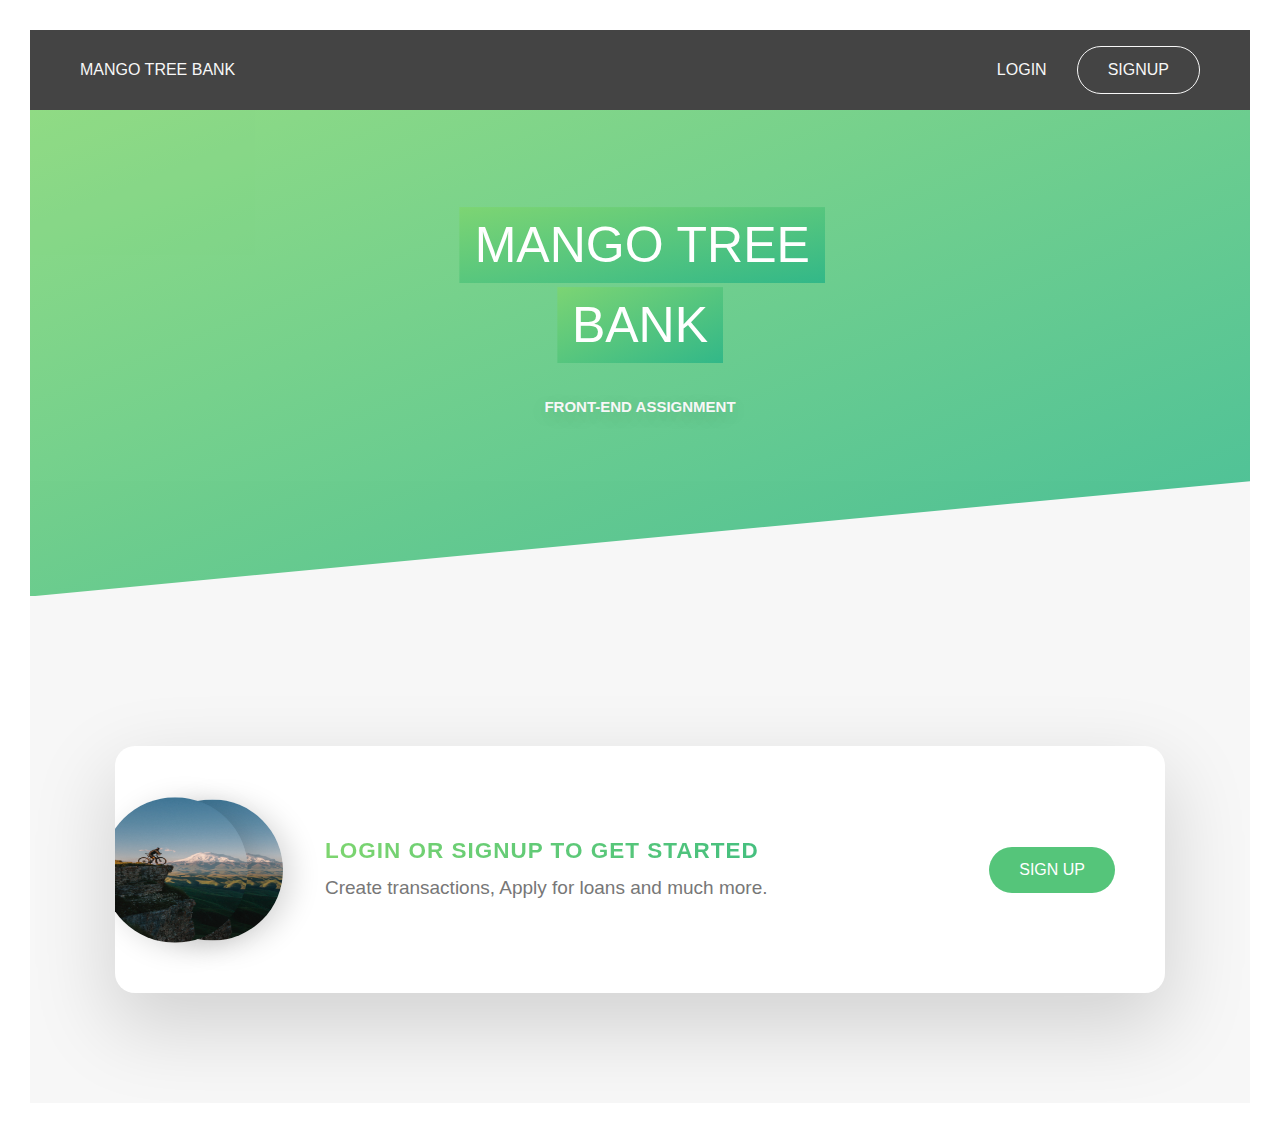
<file: index.html>
<!DOCTYPE html>
<html>
  <head>
    <meta charset="utf-8" />
    <meta http-equiv="X-UA-Compatible" content="IE=edge" />
    <title>Peach Tree Bank</title>
    <meta name="viewport" content="width=device-width, initial-scale=1" />
    <link
      rel="stylesheet"
      type="text/css"
      media="screen"
      href="/css/style.css"
    />
  </head>
  <body>
    <!-- Header -->
    <header class="header" id="header"></header>

    <!-- Landing page -->
    <section class="section-header">
      <div class="header__hero">
        <div class="header__hero-overlay">&nbsp;</div>
      </div>
      <div class="heading-box">
        <h1 class="heading-primary"><span>Mango Tree Bank</span></h1>
        <div class="heading-box__group">
          <div class="heading-box__detail">
            <span class="heading-box__text">Front-end assignment</span>
          </div>
        </div>
      </div>
    </section>
    <section class="section-cta">
      <div class="cta">
        <img
          class="cta__img cta__img--1"
          src="/img/dummy.jpg"
          alt="Dummy image"
        /><img class="cta__img cta__img--2" src="/img/dummy.jpg" alt="" />
        <div class="cta__content">
          <h2 class="heading-secondary">Login or Signup to get started</h2>
          <p class="cta__text">
            Create transactions, Apply for loans and much more.
          </p>
          <button
            onclick="location.href='/views/signup.html'"
            class="btn btn--green span-all-rows"
          >
            Sign up
          </button>
        </div>
      </div>
    </section>
    <script src="/js/script.js"></script>
    <script src="/js/header.js"></script>
  </body>
</html>
</file>
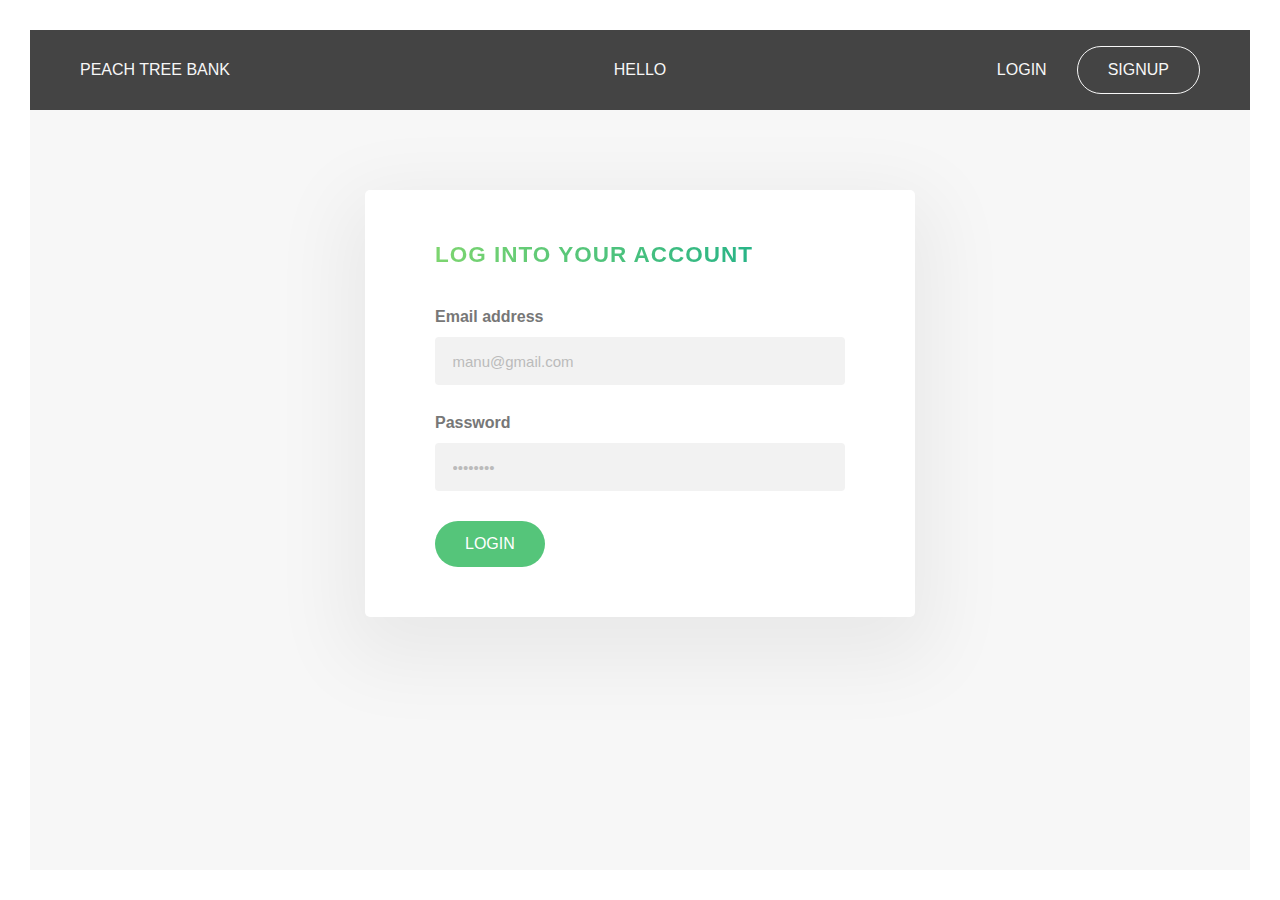
<file: login.html>
<!DOCTYPE html>
<html>
  <head>
    <meta charset="utf-8" />
    <meta http-equiv="X-UA-Compatible" content="IE=edge" />
    <title>Peach Tree Bank</title>
    <meta name="viewport" content="width=device-width, initial-scale=1" />
    <link rel="stylesheet" type="text/css" media="screen" href="style.css" />
  </head>
  <body>
    <!-- Header -->
    <header class="header" id="header">
      <!-- <nav class="nav nav--tours">
        <a class="nav__el" href="/">Peach Tree Bank</a>
      </nav>
      <div class="header__logo">
        <img src="/img/logo-white.png" alt="Peach Tree Logo" />
      </div>
      <nav class="nav nav--user">
        <a class="nav__el" href="/login.html">Login</a
        ><a class="nav__el nav__el--cta" href="/signup.html">Signup</a>
      </nav> -->
    </header>
    <!-- Login Form -->
    <main class="main">
      <div class="login-form">
        <h2 class="heading-secondary ma-bt-lg">Log into your account</h2>
        <form class="form form-login" id="form-login">
          <div class="form__group">
            <label class="form__label" for="email">Email address</label
            ><input
              class="form__input"
              id="email"
              type="email"
              placeholder="manu@gmail.com"
              required="required"
            />
          </div>
          <div class="form__group ma-bt-md">
            <label class="form__label" for="password">Password</label
            ><input
              class="form__input"
              id="password"
              type="password"
              placeholder="••••••••"
              required="required"
              minlength="8"
            />
          </div>
          <div class="form__group">
            <button class="btn btn--green" onClick="login()">Login</button>
          </div>
        </form>
      </div>
    </main>
    <script src="script.js"></script>
    <script src="header.js"></script>
    <script src="login.js"></script>
  </body>
</html>
</file>
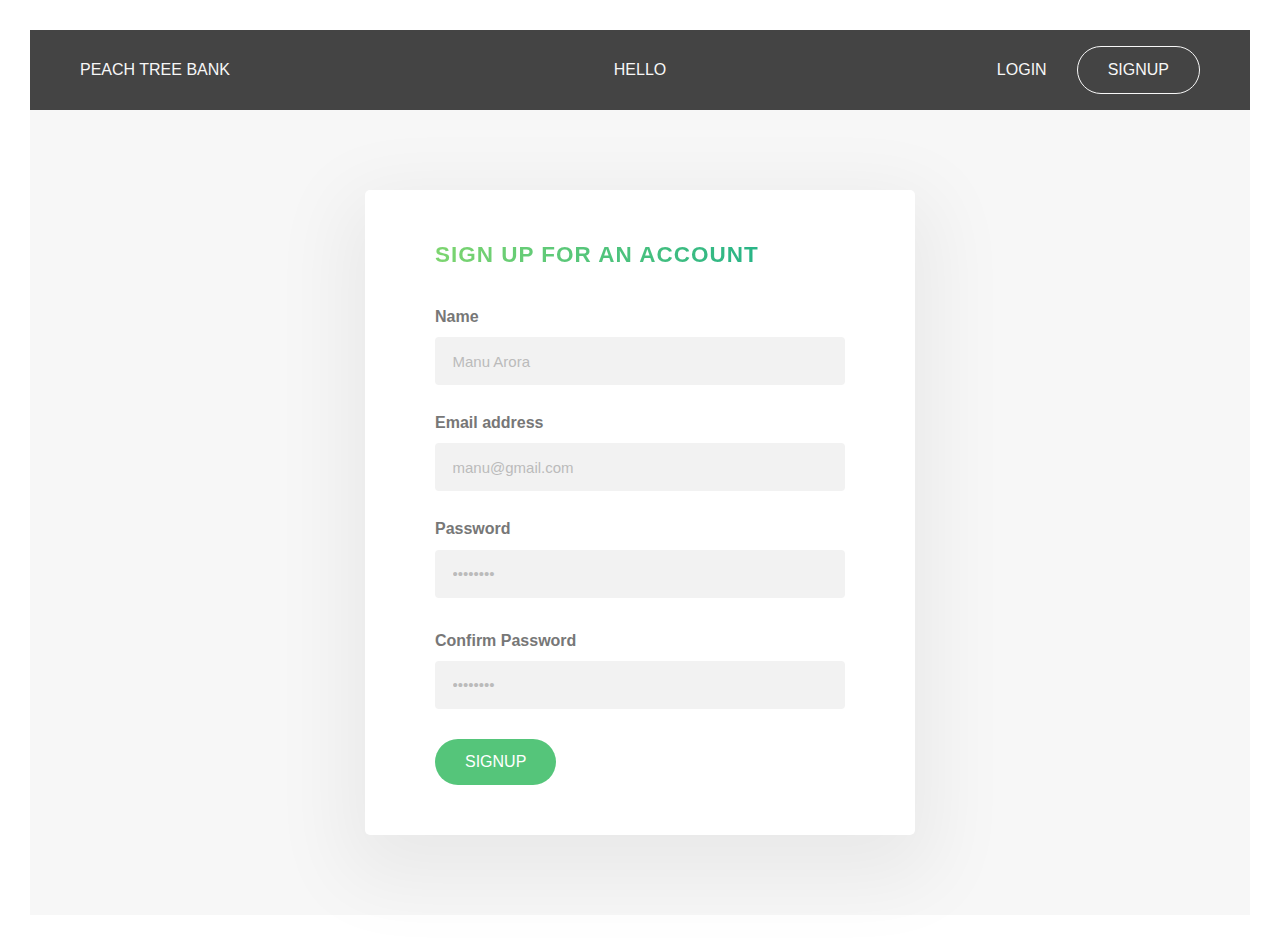
<file: signup.html>
<!DOCTYPE html>
<html>
  <head>
    <meta charset="utf-8" />
    <meta http-equiv="X-UA-Compatible" content="IE=edge" />
    <title>Peach Tree Bank</title>
    <meta name="viewport" content="width=device-width, initial-scale=1" />
    <link rel="stylesheet" type="text/css" media="screen" href="style.css" />
  </head>
  <body>
    <!-- Header -->
    <header class="header" id="header">
      <!-- <nav class="nav nav--tours">
        <a class="nav__el" href="/">Peach Tree Bank</a>
      </nav>
      <div class="header__logo">
        <img src="/img/logo-white.png" alt="Peach Tree Logo" />
      </div>
      <nav class="nav nav--user">
        <a class="nav__el" href="/login.html">Login</a
        ><a class="nav__el nav__el--cta" href="/signup.html">Signup</a>
      </nav> -->
    </header>
    <!-- signup Form -->
    <main class="main">
      <div class="login-form">
        <h2 class="heading-secondary ma-bt-lg">Sign up for an account</h2>
        <form class="form form-signup" id="form-signup">
          <div class="form__group">
            <label class="form__label" for="name">Name</label
            ><input
              class="form__input"
              id="name"
              type="text"
              placeholder="Manu Arora"
              required="required"
            />
          </div>
          <div class="form__group">
            <label class="form__label" for="email">Email address</label
            ><input
              class="form__input"
              id="email"
              type="email"
              placeholder="manu@gmail.com"
              required="required"
            />
          </div>
          <div class="form__group ma-bt-md">
            <label class="form__label" for="password">Password</label
            ><input
              class="form__input"
              id="password"
              type="password"
              placeholder="••••••••"
              required="required"
              minlength="8"
            />
          </div>
          <div class="form__group ma-bt-md">
            <label class="form__label" for="passwordConfirm"
              >Confirm Password</label
            ><input
              class="form__input"
              id="passwordConfirm"
              type="password"
              placeholder="••••••••"
              required="required"
              minlength="8"
            />
          </div>
          <div class="form__group">
            <button class="btn btn--green">Signup</button>
          </div>
        </form>
      </div>
    </main>
    <script src="signup.js"></script>
    <script src="header.js"></script>
  </body>
</html>
</file>
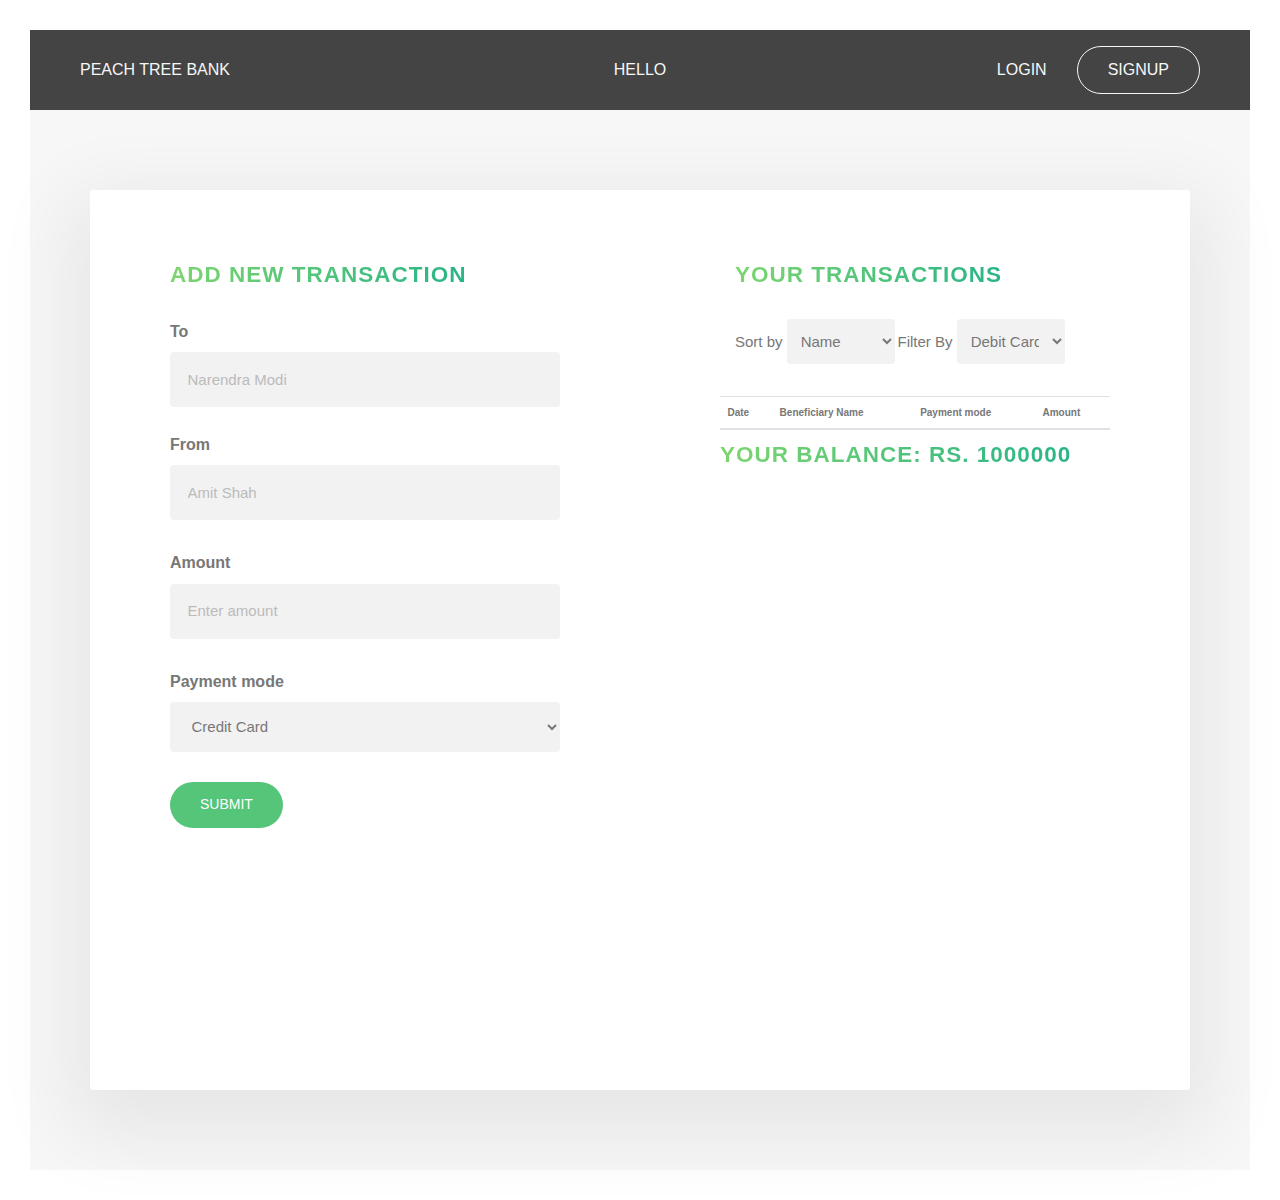
<file: transactions.html>
<!DOCTYPE html>
<html>
  <head>
    <meta charset="utf-8" />
    <meta http-equiv="X-UA-Compatible" content="IE=edge" />
    <title>Page Title</title>
    <meta name="viewport" content="width=device-width, initial-scale=1" />
    <link
      rel="stylesheet"
      href="https://maxcdn.bootstrapcdn.com/bootstrap/4.0.0/css/bootstrap.min.css"
      integrity="sha384-Gn5384xqQ1aoWXA+058RXPxPg6fy4IWvTNh0E263XmFcJlSAwiGgFAW/dAiS6JXm"
      crossorigin="anonymous"
    />

    <link rel="stylesheet" type="text/css" media="screen" href="style.css" />
  </head>
  <body>
    <!-- Header -->
    <header class="header" id="header">
      <!-- <nav class="nav nav--tours">
        <a class="nav__el" href="/">Peach Tree Bank</a>
      </nav>
      <div class="header__logo">
        <img src="/img/logo-white.png" alt="Peach Tree Logo" />
      </div>
      <nav class="nav nav--user">
        <a class="nav__el" href="/login.html">Login</a
        ><a class="nav__el nav__el--cta" href="/signup.html">Signup</a>
      </nav> -->
    </header>
    <main class="main">
      <div class="user-view">
        <div class="user-view__content">
          <div class="user-view__form-container">
            <h2 class="heading-secondary ma-bt-md">Add new transaction</h2>
            <form class="form form-user-data" id="form">
              <div class="form__group">
                <label class="form__label" for="name">To</label>
                <input
                  class="form__input"
                  id="to"
                  type="text"
                  placeholder="Narendra Modi"
                  required="required"
                />
              </div>
              <div class="form__group ma-bt-md">
                <label class="form__label" for="email">From</label>
                <input
                  class="form__input"
                  id="from"
                  type="text"
                  placeholder="Amit Shah"
                  required="required"
                />
              </div>

              <div class="form-group ma-bt-md">
                <label class="form__label" for="amount">Amount</label>
                <input
                  class="form__input"
                  type="number"
                  id="amount"
                  placeholder="Enter amount"
                />
              </div>

              <div class="form-group ma-bt-md">
                <label class="form__label" for="mode">Payment mode</label>
                <select
                  class="form__input"
                  type="select"
                  id="mode"
                  placeholder="Enter mode"
                >
                  <option value="Credit Card">Credit Card</option>
                  <option value="Debit Card">Debit Card</option>
                </select>
              </div>
              <!-- <div class="form__group form__photo-upload">
                <img
                  class="form__user-photo"
                  src="img/user.jpg"
                  alt="User photo"
                /><a class="btn-text" href="">Choose new photo</a>
              </div> -->
              <div class="form__group left">
                <button class="btn btn--small btn--green">Submit</button>
              </div>
            </form>
          </div>
        </div>
        <div class="user-view__content">
          <div class="user-view__form-container">
            
            <div class="container">
              <h2 class="heading-secondary ma-bt-md">Your Transactions</h2>
            <br />
            <!-- <button class="btn btn--small btn--green" id="sort">
              Sort by
            </button> -->
            <h4 class="display__inline">Sort by </h4>
            
            <select class="form__select" type="select" id="sortChoice"
              >Filter By
              <option value="name">Name</option>
              <option value="date">Date</option>
              <option value="amount"">Amount</option>
            </select>

            <!-- <button class="btn btn-small btn-green" id="filterBtn">FILTER BY!</button> -->
            <h4 class="display__inline">Filter By </h4>
            <select type="select" class="form__select"  id="filterChoice"
              >
              <option value="Debit Card">Debit Card</option>
              <option value="Credit Card">Credit Card</option>
            </select>
            </div>
            
            <br /><br />
            <table class="table" id="table">
              <thead>
                <tr>
                  <th scope="col">Date</th>
                  <th scope="col">Beneficiary Name</th>
                  <th scope="col">Payment mode</th>
                  <th scope="col">Amount</th>
                </tr>
              </thead>
              <tbody id="tbody"></tbody>
            </table>

            <h4 class="heading-secondary ma-bt-md">
              Your Balance: <span id="balance">Rs 0.00</span>
            </h4>
          </div>
        </div>
      </div>
    </main>
    <script
      src="https://code.jquery.com/jquery-3.2.1.slim.min.js"
      integrity="sha384-KJ3o2DKtIkvYIK3UENzmM7KCkRr/rE9/Qpg6aAZGJwFDMVNA/GpGFF93hXpG5KkN"
      crossorigin="anonymous"
    ></script>
    <script
      src="https://cdnjs.cloudflare.com/ajax/libs/popper.js/1.12.9/umd/popper.min.js"
      integrity="sha384-ApNbgh9B+Y1QKtv3Rn7W3mgPxhU9K/ScQsAP7hUibX39j7fakFPskvXusvfa0b4Q"
      crossorigin="anonymous"
    ></script>
    <script
      src="https://maxcdn.bootstrapcdn.com/bootstrap/4.0.0/js/bootstrap.min.js"
      integrity="sha384-JZR6Spejh4U02d8jOt6vLEHfe/JQGiRRSQQxSfFWpi1MquVdAyjUar5+76PVCmYl"
      crossorigin="anonymous"
    ></script>
    <script src="transactions.js"></script>
    <script src="header.js"></script>
    <script src="script.js"></script>
  </body>
</html>
</file>
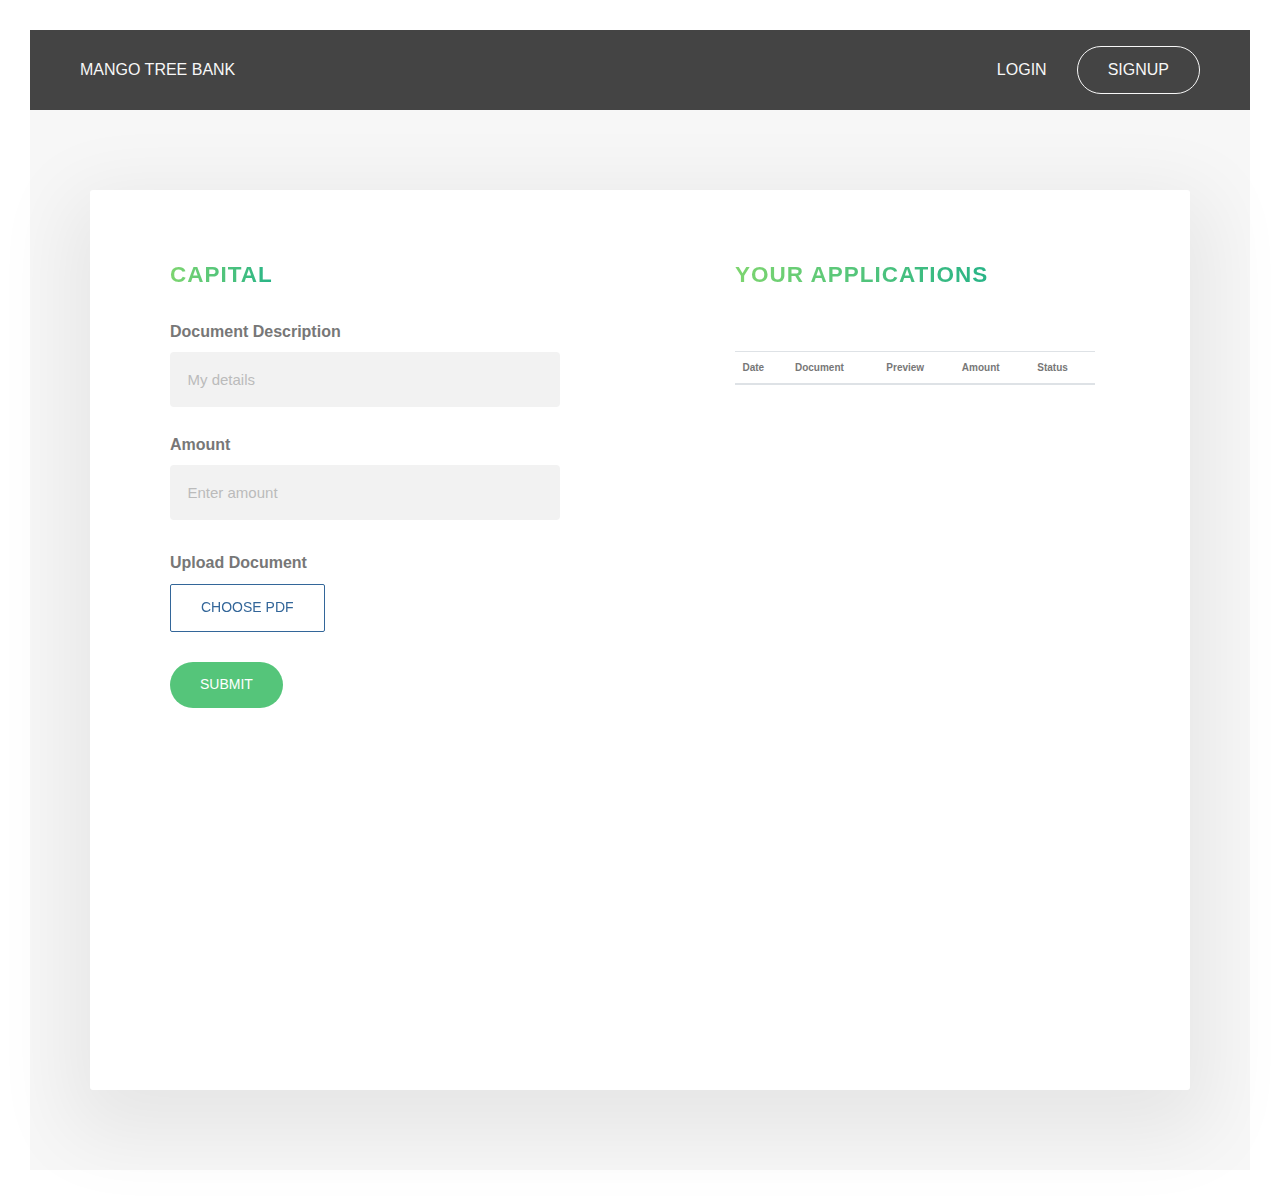
<file: views/capital.html>
<!DOCTYPE html>
<html>
  <head>
    <meta charset="utf-8" />
    <meta http-equiv="X-UA-Compatible" content="IE=edge" />
    <title>Capitals</title>
    <meta name="viewport" content="width=device-width, initial-scale=1" />
    <link
      rel="stylesheet"
      href="https://maxcdn.bootstrapcdn.com/bootstrap/4.0.0/css/bootstrap.min.css"
      integrity="sha384-Gn5384xqQ1aoWXA+058RXPxPg6fy4IWvTNh0E263XmFcJlSAwiGgFAW/dAiS6JXm"
      crossorigin="anonymous"
    />

    <link rel="stylesheet" type="text/css" media="screen" href="/css/style.css" />
  </head>
  <body>
    <!-- Header -->
    <header class="header" id="header">
    </header>
    
    <main class="main">
      <div class="user-view">
        <div class="user-view__content">
          <div class="user-view__form-container">
            <h2 class="heading-secondary ma-bt-md">Capital</h2>
            <form class="form form-user-data" id="form-upload" enctype="multipart/form-data">
              <div class="form__group">
                <label class="form__label" for="documentDescription">Document Description</label>
                <input
                  class="form__input"
                  id="documentDescription"
                  type="text"
                  placeholder="My details"
                  required="required"
                />
              </div>
              <div class="form-group ma-bt-md">
                <label class="form__label" for="amount">Amount</label>
                <input
                  class="form__input"
                  type="number"
                  id="amount"
                  placeholder="Enter amount"
                />
              </div>
              <div class="form-group ma-bt-md">
                <label class="form__label">Upload Document</label>
                <button id="upload-dialog" class="btn btn--small btn--green">Choose PDF</button>
                <input type="file" class="form__input" id="pdf-file" accept="application/pdf" style="display:none" />
                <div id="pdf-loader" style="display:none">Loading Preview ..</div>
                <canvas id="pdf-preview" width="150" style="display:none"></canvas>
              </div>
             
              <div class="form__group left">
                <button class="btn btn--small btn--green">Submit</button>
                <div id="result"></div>

              </div>
            </form>
            <br>
            

          </div>
        </div>
        <div class="user-view__content">
          <div class="user-view__form-container">
            
            <div class="container">
              <h2 class="heading-secondary ma-bt-md">Your Applications</h2>
            <br />
            
            
            <br /><br />
            <table class="table" id="table">
              <thead>
                <tr>
                  <th scope="col">Date</th>
                  <th scope="col">Document</th>
                  <th scope="col">Preview</th>
                  <th scope="col">Amount</th>
                  <th scope="col">Status</th>
                </tr>
              </thead>
              <tbody id="tbody"></tbody>
            </table>

          </div>
        </div>
      </div>
    </main>
    <script
      src="https://code.jquery.com/jquery-3.2.1.slim.min.js"
      integrity="sha384-KJ3o2DKtIkvYIK3UENzmM7KCkRr/rE9/Qpg6aAZGJwFDMVNA/GpGFF93hXpG5KkN"
      crossorigin="anonymous"
    ></script>
    <script
      src="https://cdnjs.cloudflare.com/ajax/libs/popper.js/1.12.9/umd/popper.min.js"
      integrity="sha384-ApNbgh9B+Y1QKtv3Rn7W3mgPxhU9K/ScQsAP7hUibX39j7fakFPskvXusvfa0b4Q"
      crossorigin="anonymous"
    ></script>
    <script
      src="https://maxcdn.bootstrapcdn.com/bootstrap/4.0.0/js/bootstrap.min.js"
      integrity="sha384-JZR6Spejh4U02d8jOt6vLEHfe/JQGiRRSQQxSfFWpi1MquVdAyjUar5+76PVCmYl"
      crossorigin="anonymous"
    ></script>

    <script src="/utils/pdf.js"></script>
    <script src="/utils/pdf.worker.js"></script>
    <script src="/js/capital.js"></script>
    <script src="/js/header.js"></script>
    <script src="/js/script.js"></script>

  </body>
</html>
</file>
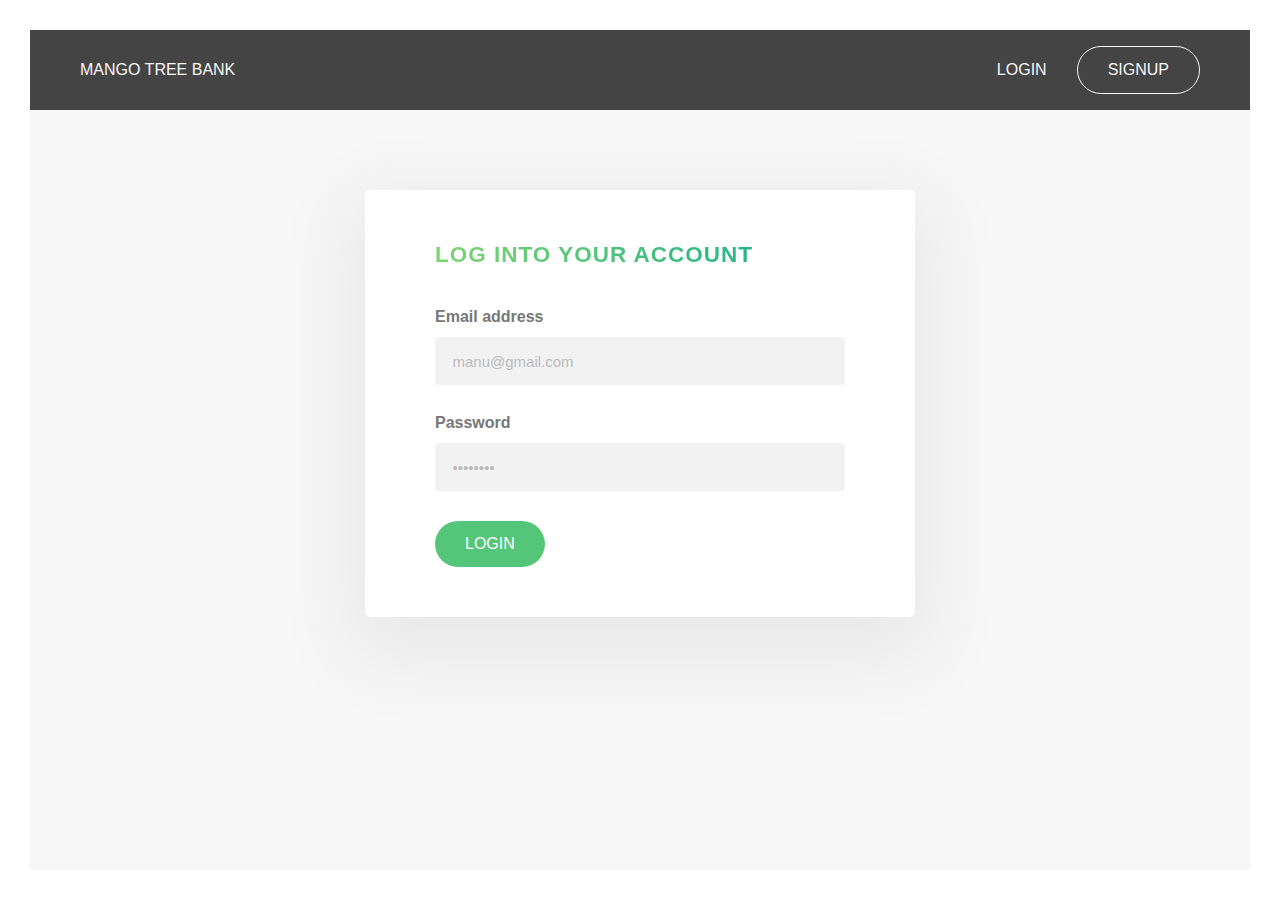
<file: views/login.html>
<!DOCTYPE html>
<html>
  <head>
    <meta charset="utf-8" />
    <meta http-equiv="X-UA-Compatible" content="IE=edge" />
    <title>Peach Tree Bank | Login</title>
    <meta name="viewport" content="width=device-width, initial-scale=1" />
    <link
      rel="stylesheet"
      type="text/css"
      media="screen"
      href="/css/style.css"
    />
  </head>
  <body>
    <!-- Header -->
    <header class="header" id="header"></header>
    <!-- Login Form -->
    <main class="main">
      <div class="login-form">
        <h2 class="heading-secondary ma-bt-lg">Log into your account</h2>
        <form class="form form-login" id="form-login">
          <div class="form__group">
            <label class="form__label" for="email">Email address</label
            ><input
              class="form__input"
              id="email"
              type="email"
              placeholder="manu@gmail.com"
              required="required"
            />
          </div>
          <div class="form__group ma-bt-md">
            <label class="form__label" for="password">Password</label
            ><input
              class="form__input"
              id="password"
              type="password"
              placeholder="••••••••"
              required="required"
              minlength="8"
            />
          </div>
          <div class="form__group">
            <button class="btn btn--green" onClick="login()">Login</button>
          </div>
        </form>
      </div>
    </main>
    <script src="/js/script.js"></script>
    <script src="/js/header.js"></script>
    <script src="/js/login.js"></script>
  </body>
</html>
</file>
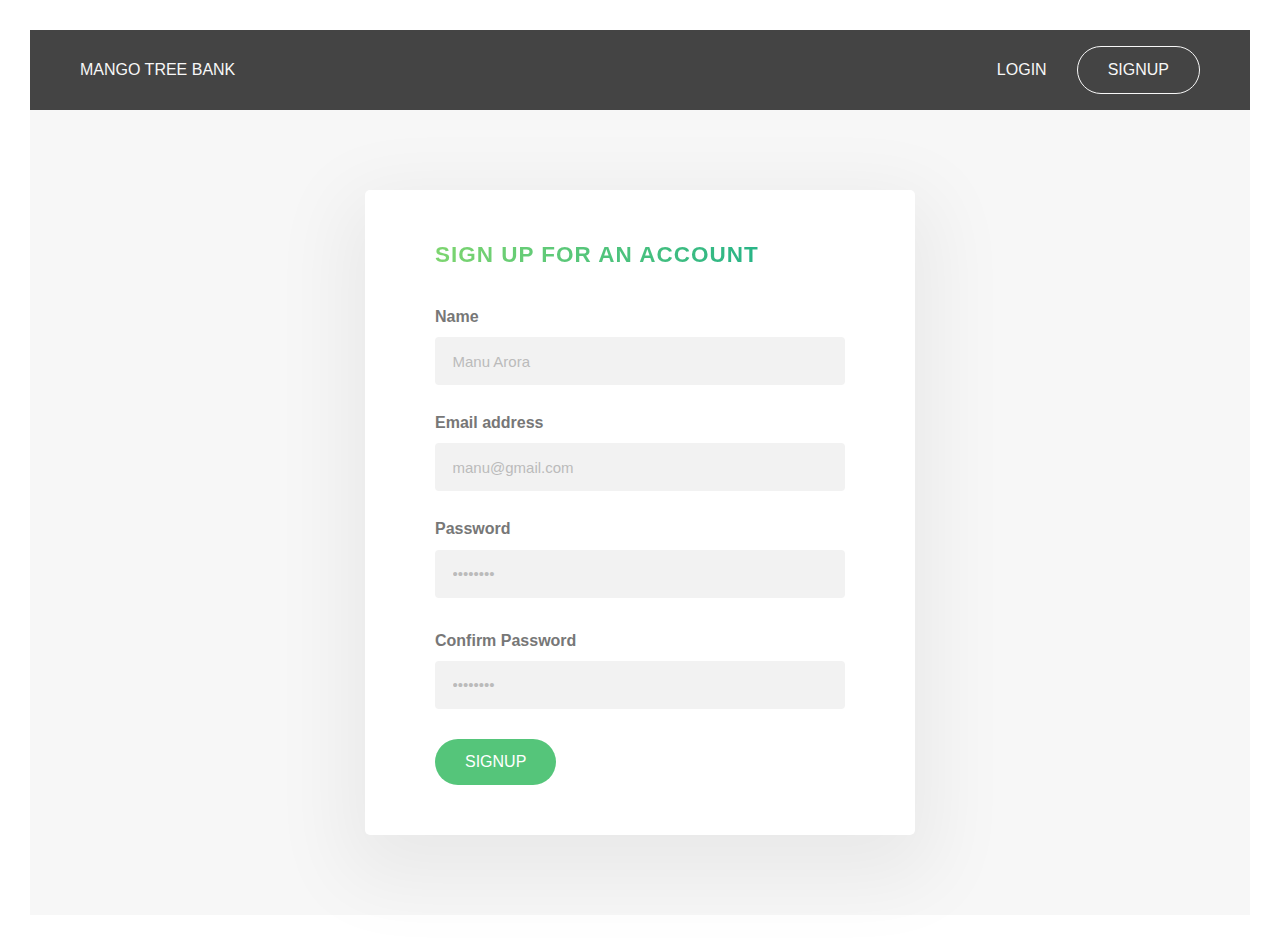
<file: views/signup.html>
<!DOCTYPE html>
<html>
  <head>
    <meta charset="utf-8" />
    <meta http-equiv="X-UA-Compatible" content="IE=edge" />
    <title>Peach Tree Bank | Signup</title>
    <meta name="viewport" content="width=device-width, initial-scale=1" />
    <link
      rel="stylesheet"
      type="text/css"
      media="screen"
      href="/css/style.css"
    />
  </head>
  <body>
    <!-- Header -->
    <header class="header" id="header"></header>

    <!-- signup Form -->
    <main class="main">
      <div class="login-form">
        <h2 class="heading-secondary ma-bt-lg">Sign up for an account</h2>
        <form class="form form-signup" id="form-signup">
          <div class="form__group">
            <label class="form__label" for="name">Name</label
            ><input
              class="form__input"
              id="name"
              type="text"
              placeholder="Manu Arora"
              required="required"
            />
          </div>
          <div class="form__group">
            <label class="form__label" for="email">Email address</label
            ><input
              class="form__input"
              id="email"
              type="email"
              placeholder="manu@gmail.com"
              required="required"
            />
          </div>
          <div class="form__group ma-bt-md">
            <label class="form__label" for="password">Password</label
            ><input
              class="form__input"
              id="password"
              type="password"
              placeholder="••••••••"
              required="required"
              minlength="8"
            />
          </div>
          <div class="form__group ma-bt-md">
            <label class="form__label" for="passwordConfirm"
              >Confirm Password</label
            ><input
              class="form__input"
              id="passwordConfirm"
              type="password"
              placeholder="••••••••"
              required="required"
              minlength="8"
            />
          </div>
          <div class="form__group">
            <button class="btn btn--green">Signup</button>
          </div>
        </form>
      </div>
    </main>

    <script src="/js/script.js"></script>
    <script src="/js/signup.js"></script>
    <script src="/js/header.js"></script>
  </body>
</html>
</file>
<file: css/style.css>
:root {
  --section-rotate: 9vw;
}

::-moz-selection {
  background-color: #55c57a;
  color: #fff;
}

::selection {
  background-color: #55c57a;
  color: #fff;
}

*,
*::before,
*::after {
  margin: 0;
  padding: 0;
  -webkit-box-sizing: inherit;
  box-sizing: inherit;
}

html {
  font-size: 62.5%;
  -webkit-box-sizing: border-box;
  box-sizing: border-box;
}

body {
  line-height: 1.6;
  font-weight: 300;
  font-family: "Lato", sans-serif;
  color: #777;
  padding: 3rem;
  min-height: 100vh;
  display: -webkit-box;
  display: -ms-flexbox;
  display: flex;
  -webkit-box-orient: vertical;
  -webkit-box-direction: normal;
  -ms-flex-direction: column;
  flex-direction: column;
}

.main {
  background-color: #f7f7f7;
  padding: 8rem 6rem;
  -webkit-box-flex: 1;
  -ms-flex: 1;
  flex: 1;
  position: relative;
}

.flex {
  display: -webkit-box;
  display: -ms-flexbox;
  display: flex;
}

.span-all-rows {
  grid-row: 1 / -1;
}

.container {
  max-width: 120rem;
  margin: 0 auto;
}

.ma-bt-md {
  margin-bottom: 3rem !important;
}

.ma-bt-lg {
  margin-bottom: 3.5rem !important;
}

.right {
  text-align: right !important;
}

.line {
  margin: 6rem 0;
  width: 100%;
  height: 1px;
  background-color: #e0e0e0;
}

.alert {
  position: fixed;
  top: 0;
  left: 50%;
  -webkit-transform: translateX(-50%);
  transform: translateX(-50%);
  z-index: 9999;
  color: #fff;
  font-size: 1.8rem;
  font-weight: 400;
  text-align: center;
  border-bottom-left-radius: 5px;
  border-bottom-right-radius: 5px;
  padding: 1.6rem 15rem;
  -webkit-box-shadow: 0 2rem 4rem rgba(0, 0, 0, 0.25);
  box-shadow: 0 2rem 4rem rgba(0, 0, 0, 0.25);
}
.alert--success {
  background-color: #20bf6b;
}
.alert--error {
  background-color: #eb4d4b;
}

.heading-secondary {
  font-size: 2.25rem;
  text-transform: uppercase;
  font-weight: 700;
  background-image: -webkit-gradient(
    linear,
    left top,
    right top,
    from(#7dd56f),
    to(#28b487)
  );
  background-image: linear-gradient(to right, #7dd56f, #28b487);
  -webkit-background-clip: text;
  color: transparent;
  letter-spacing: 0.1rem;
  line-height: 1.3;
  display: inline-block;
}
.heading-secondary--error {
  background-image: -webkit-gradient(
    linear,
    left top,
    right top,
    from(#ff7730),
    to(#eb4d4b)
  );
  background-image: linear-gradient(to right, #ff7730, #eb4d4b);
  font-size: 3.5rem;
}

.heading-primary,
.heading-tertirary {
  color: #fff;
  text-transform: uppercase;
  font-weight: 300;
}
.heading-primary span,
.heading-tertirary span {
  padding: 1rem 1.5rem;
  line-height: 1;
  -webkit-box-decoration-break: clone;
  box-decoration-break: clone;
  background-image: -webkit-gradient(
    linear,
    left top,
    right bottom,
    from(rgba(125, 213, 111, 0.85)),
    to(rgba(40, 180, 135, 0.85))
  );
  background-image: linear-gradient(
    to bottom right,
    rgba(125, 213, 111, 0.85),
    rgba(40, 180, 135, 0.85)
  );
}

.heading-primary {
  font-size: 5rem;
  text-align: center;
  width: 70%;
  margin: 0 auto;
}

.heading-tertirary {
  font-size: 2.75rem;
  text-align: right;
  position: absolute;
  bottom: 1rem;
  right: 2rem;
  width: 70%;
  z-index: 10;
}

.btn,
.btn:link,
.btn:visited {
  font-size: 1.6rem;
  padding: 1.4rem 3rem;
  border-radius: 10rem;
  text-transform: uppercase;
  display: inline-block;
  text-decoration: none;
  position: relative;
  -webkit-transition: all 0.4s;
  transition: all 0.4s;
  font-weight: 400;
  -webkit-backface-visibility: hidden;
  backface-visibility: hidden;
  /*Add later when we use this for the button in form*/
  border: none;
  cursor: pointer;
}

.btn:hover {
  -webkit-transform: translateY(-3px);
  transform: translateY(-3px);
  -webkit-box-shadow: 0 1rem 2rem rgba(0, 0, 0, 0.15);
  box-shadow: 0 1rem 2rem rgba(0, 0, 0, 0.15);
}

.btn:active {
  -webkit-transform: translateY(-1px);
  transform: translateY(-1px);
  -webkit-box-shadow: 0 0.5rem 1rem rgba(0, 0, 0, 0.15);
  box-shadow: 0 0.5rem 1rem rgba(0, 0, 0, 0.15);
}

.btn:focus {
  outline: none;
  background-color: #2e864b;
}

.btn--white {
  background-color: #fff;
  color: #777;
}
.btn--white::after {
  background-color: #fff;
}

.btn--green {
  background-color: #55c57a;
  color: #fff;
}
.btn--green::after {
  background-color: #55c57a;
}

.btn--small {
  padding: 1.25rem 3rem !important;
  font-size: 1.4rem !important;
}

.btn-small,
.btn-small:link,
.btn-small:visited {
  background-color: #55c57a;
  color: #fff;
  font-size: 1.4rem;
  padding: 1.25rem 3rem;
  border-radius: 10rem;
  text-transform: uppercase;
  position: relative;
  -webkit-transition: all 0.2s;
  transition: all 0.2s;
  cursor: pointer;
  text-decoration: none;
  font-weight: 400;
  border: none;
}

.btn-small:hover {
  background-color: #7dd56f;
}

.btn-text:link,
.btn-text:visited {
  color: #55c57a;
  display: inline-block;
  text-decoration: none;
  border-bottom: 1px solid #55c57a;
  padding: 3px;
  -webkit-transition: all 0.2s;
  transition: all 0.2s;
}

.btn-text:hover {
  background-color: #55c57a;
  color: #fff;
  -webkit-box-shadow: 0 1rem 2rem rgba(0, 0, 0, 0.15);
  box-shadow: 0 1rem 2rem rgba(0, 0, 0, 0.15);
  -webkit-transform: translateY(-2px);
  transform: translateY(-2px);
}

.btn-text:active {
  -webkit-transform: translateY(0);
  transform: translateY(0);
  -webkit-box-shadow: 0 0.5rem 1rem rgba(0, 0, 0, 0.15);
  box-shadow: 0 0.5rem 1rem rgba(0, 0, 0, 0.15);
}

.btn-text:focus {
  outline: none;
  outline: 3px solid #55c57a;
  outline-offset: 3px;
}

.header {
  background-color: #444;
  padding: 0 5rem;
  height: 8rem;
  position: relative;
  z-index: 100;
  display: -webkit-box;
  display: -ms-flexbox;
  display: flex;
  -webkit-box-pack: justify;
  -ms-flex-pack: justify;
  justify-content: space-between;
  -webkit-box-align: center;
  -ms-flex-align: center;
  align-items: center;
}
@media only screen and (max-width: 62.5em) {
  .header {
    -webkit-box-orient: vertical;
    -webkit-box-direction: normal;
    -ms-flex-direction: column;
    flex-direction: column;
  }
}
.header__logo img {
  height: 3.5rem;
}
@media only screen and (max-width: 62.5em) {
  .header__logo {
    -webkit-box-ordinal-group: 0;
    -ms-flex-order: -1;
    order: -1;
    margin-bottom: 1.5rem;
  }
}

.section-header {
  position: relative;
  height: 38vw;
  clip-path: polygon(
    0 0,
    100% 0,
    100% calc(100% - var(--section-rotate)),
    0 100%
  );
  -webkit-clip-path: polygon(
    0 0,
    100% 0,
    100% calc(100% - var(--section-rotate)),
    0 100%
  );
}

.header__hero {
  height: 100%;
}

.header__hero-img {
  -o-object-fit: cover;
  object-fit: cover;
  height: 100%;
  width: 100%;
  -o-object-position: 50% 25%;
  object-position: 50% 25%;
}

.header__hero-overlay {
  position: absolute;
  width: 100%;
  height: 100%;
  background-image: -webkit-gradient(
    linear,
    left top,
    right bottom,
    from(#7dd56f),
    to(#28b487)
  );
  background-image: linear-gradient(to right bottom, #7dd56f, #28b487);
  opacity: 0.85;
}

.heading-box {
  position: absolute;
  bottom: 13vw;
  left: 50%;
  top: 35%;
  -webkit-transform: translate(-50%, -50%);
  transform: translate(-50%, -50%);
}
.heading-box__group {
  color: #f7f7f7;
  margin-top: 3rem;
  display: -webkit-box;
  display: -ms-flexbox;
  display: flex;
  -webkit-box-align: center;
  -ms-flex-align: center;
  align-items: center;
  -webkit-box-pack: center;
  -ms-flex-pack: center;
  justify-content: center;
}
.heading-box__detail {
  font-size: 1.5rem;
  font-weight: 700;
  text-transform: uppercase;
  display: -webkit-box;
  display: -ms-flexbox;
  display: flex;
  -webkit-box-align: center;
  -ms-flex-align: center;
  align-items: center;
  text-shadow: 0 0.5rem 2rem rgba(0, 0, 0, 0.15);
}
.heading-box__detail svg {
  margin-right: 0.8rem;
}
.heading-box__detail:not(:last-child) {
  margin-right: 4rem;
}
.heading-box__icon {
  height: 2rem;
  width: 2rem;
  fill: currentColor;
  -webkit-filter: drop-shadow(0 0.75rem 0.5rem rgba(0, 0, 0, 0.25));
  filter: drop-shadow(0 0.75rem 0.5rem rgba(0, 0, 0, 0.25));
}

.section-description {
  background-color: #fcfcfc;
  margin-top: calc(0px - var(--section-rotate));
  display: -webkit-box;
  display: -ms-flexbox;
  display: flex;
}
.section-description > * {
  padding: 0 8vw;
  padding-top: 14vw;
  padding-bottom: calc(1vw + var(--section-rotate));
  -webkit-box-flex: 0;
  -ms-flex: 0 0 50%;
  flex: 0 0 50%;
}

.description-box .description {
  margin-right: 5rem;
}
.description-box .description__text {
  font-size: 1.7rem;
}
.description-box .description__text:not(:last-child) {
  margin-bottom: 2rem;
}

.overview-box {
  background-color: #f7f7f7;
  display: -webkit-box;
  display: -ms-flexbox;
  display: flex;
  -webkit-box-pack: center;
  -ms-flex-pack: center;
  justify-content: center;
}
.overview-box__group:not(:last-child) {
  margin-bottom: 7rem;
}
.overview-box__detail {
  font-size: 1.5rem;
  display: -webkit-box;
  display: -ms-flexbox;
  display: flex;
  -webkit-box-align: center;
  -ms-flex-align: center;
  align-items: center;
  font-weight: 400;
}
.overview-box__detail svg {
  margin-right: 1.25rem;
}
.overview-box__detail:not(:last-child) {
  margin-bottom: 2.25rem;
}
.overview-box__icon {
  height: 2.25rem;
  width: 2.25rem;
  fill: #55c57a;
}
.overview-box__label {
  font-weight: 700;
  margin-right: 2.25rem;
  text-transform: uppercase;
  font-size: 1.4rem;
}
.overview-box__text {
  text-transform: capitalize;
}
.overview-box__img {
  border-radius: 50%;
  height: 3.5rem;
  margin-right: 1.25rem;
}

.section-pictures {
  display: -webkit-box;
  display: -ms-flexbox;
  display: flex;
  clip-path: polygon(
    0 var(--section-rotate),
    100% 0,
    100% calc(100% - var(--section-rotate)),
    0 100%
  );
  -webkit-clip-path: polygon(
    0 var(--section-rotate),
    100% 0,
    100% calc(100% - var(--section-rotate)),
    0 100%
  );
  margin-top: calc(0px - var(--section-rotate));
  position: relative;
  z-index: 1000;
}

.picture-box__img {
  display: block;
  width: 100%;
  height: 110%;
  -o-object-fit: cover;
  object-fit: cover;
}
.picture-box__img--1 {
  padding-top: 15%;
}
.picture-box__img--2 {
  padding-bottom: 15%;
}
.picture-box__img--3 {
  padding-bottom: 27%;
}

.section-map {
  position: relative;
  height: 65rem;
  margin-top: calc(0px - var(--section-rotate));
}

#map {
  position: absolute;
  top: 0;
  bottom: 0;
  width: 100%;
}

.marker {
  background-image: url("../img/pin.png");
  background-size: cover;
  width: 32px;
  height: 40px;
  cursor: pointer;
}

.mapboxgl-popup {
  max-width: 25rem;
}

.mapboxgl-popup-content {
  text-align: center;
  font-family: "Lato", sans-serif;
  padding: 1.5rem !important;
  font-size: 1.4rem;
  -webkit-box-shadow: 0 1rem 3rem rgba(0, 0, 0, 0.15) !important;
  box-shadow: 0 1rem 3rem rgba(0, 0, 0, 0.15) !important;
}

.section-reviews {
  margin-top: calc(0px - var(--section-rotate));
  padding: calc(5rem + var(--section-rotate)) 0;
  position: relative;
  z-index: 1000;
  background: -webkit-gradient(
    linear,
    left top,
    right bottom,
    from(#7dd56f),
    to(#28b487)
  );
  background: linear-gradient(to right bottom, #7dd56f, #28b487);
  clip-path: polygon(
    0 var(--section-rotate),
    100% 0,
    100% calc(100% - var(--section-rotate)),
    0 100%
  );
  -webkit-clip-path: polygon(
    0 var(--section-rotate),
    100% 0,
    100% calc(100% - var(--section-rotate)),
    0 100%
  );
}

.reviews {
  padding: 5rem 0;
  display: grid;
  grid-column-gap: 6rem;
  grid-auto-flow: column;
  overflow-x: scroll;
  -ms-scroll-snap-type: x mandatory;
  scroll-snap-type: x mandatory;
}
.reviews__card {
  width: 30rem;
  padding: 4rem;
  background-color: #f7f7f7;
  border-radius: 3px;
  -webkit-box-shadow: 0 1.5rem 4rem rgba(0, 0, 0, 0.15);
  box-shadow: 0 1.5rem 4rem rgba(0, 0, 0, 0.15);
  scroll-snap-align: center;
  display: -webkit-box;
  display: -ms-flexbox;
  display: flex;
  -webkit-box-orient: vertical;
  -webkit-box-direction: normal;
  -ms-flex-direction: column;
  flex-direction: column;
  -webkit-box-align: center;
  -ms-flex-align: center;
  align-items: center;
}
.reviews:before,
.reviews:after {
  content: "";
  width: 2rem;
}
.reviews__avatar {
  display: -webkit-box;
  display: -ms-flexbox;
  display: flex;
  -webkit-box-align: center;
  -ms-flex-align: center;
  align-items: center;
  margin-bottom: 2rem;
}
.reviews__avatar-img {
  height: 4.5rem;
  border-radius: 50%;
  margin-right: 1.5rem;
}
.reviews__user {
  font-size: 1.5rem;
  font-weight: 700;
  text-transform: uppercase;
}
.reviews__text {
  font-size: 1.5rem;
  margin-bottom: 2rem;
  font-style: italic;
  font-weight: 400;
}
.reviews__rating {
  margin-top: auto;
  display: -webkit-box;
  display: -ms-flexbox;
  display: flex;
}
.reviews__star {
  height: 2rem;
  width: 2rem;
  margin-right: 1px;
}
.reviews__star--active {
  fill: #55c57a;
}
.reviews__star--inactive {
  fill: #bbb;
}

.section-cta {
  margin-top: calc(0px - var(--section-rotate));
  padding: 3rem;
  padding-bottom: 11rem;
  padding-top: calc(15rem + var(--section-rotate));
  background-color: #f7f7f7;
}

.cta {
  position: relative;
  max-width: 105rem;
  margin: 0 auto;
  overflow: hidden;
  background-color: #fff;
  padding: 9rem 5rem 9rem 21rem;
  border-radius: 2rem;
  -webkit-box-shadow: 0 3rem 8rem 0.5rem rgba(0, 0, 0, 0.15);
  box-shadow: 0 3rem 8rem 0.5rem rgba(0, 0, 0, 0.15);
}
.cta__img {
  height: 15rem;
  width: 15rem;
  position: absolute;
  left: 0;
  top: 50%;
  border-radius: 50%;
  -webkit-box-shadow: 1rem 0.5rem 3rem rgba(0, 0, 0, 0.15);
  box-shadow: 1rem 0.5rem 3rem rgba(0, 0, 0, 0.15);
}
.cta__img--logo {
  padding: 2rem;
  display: -webkit-box;
  display: -ms-flexbox;
  display: flex;
  -webkit-box-align: center;
  -ms-flex-align: center;
  align-items: center;
  -webkit-box-pack: center;
  -ms-flex-pack: center;
  justify-content: center;
  background: -webkit-gradient(
    linear,
    left top,
    right bottom,
    from(#7dd56f),
    to(#28b487)
  );
  background: linear-gradient(to right bottom, #7dd56f, #28b487);
  z-index: 10;
  -webkit-transform: translate(-35%, -50%);
  transform: translate(-35%, -50%);
}
.cta__img--logo img {
  width: 100%;
}
.cta__img--1 {
  -webkit-transform: translate(-10%, -50%) scale(0.97);
  transform: translate(-10%, -50%) scale(0.97);
  z-index: 9;
}
.cta__img--2 {
  -webkit-transform: translate(15%, -50%) scale(0.94);
  transform: translate(15%, -50%) scale(0.94);
  z-index: 8;
}
.cta__content {
  display: grid;
  grid-template-rows: auto auto;
  grid-template-columns: 1fr auto;
  grid-gap: 0.7rem;
  grid-auto-flow: column;
  -webkit-box-align: center;
  -ms-flex-align: center;
  align-items: center;
}
.cta__text {
  font-size: 1.9rem;
  font-weight: 400;
}

.user-view {
  background-color: #fff;
  max-width: 120rem;
  margin: 0 auto;
  min-height: 100vh;
  border-radius: 3px;
  overflow: hidden;
  -webkit-box-shadow: 0 2.5rem 8rem 2rem rgba(0, 0, 0, 0.07);
  box-shadow: 0 2.5rem 8rem 2rem rgba(0, 0, 0, 0.07);
  display: -webkit-box;
  display: -ms-flexbox;
  display: flex;
}
.user-view__menu {
  -webkit-box-flex: 32rem;
  -ms-flex: 32rem 0 0px;
  flex: 32rem 0 0;
  background-image: -webkit-gradient(
    linear,
    left top,
    right bottom,
    from(#7dd56f),
    to(#28b487)
  );
  background-image: linear-gradient(to right bottom, #7dd56f, #28b487);
  padding: 4rem 0;
}
.user-view__content {
  -webkit-box-flex: 1;
  -ms-flex: 1;
  flex: 1;
  padding: 7rem 0;
}
.user-view__form-container {
  max-width: 68rem;
  margin: 0 auto;
  padding: 0 8rem;
}

.footer {
  background-color: #f7f7f7;
  padding: 6rem 4rem 3rem 4rem;
  font-size: 1.4rem;
  display: grid;
  grid-template-columns: auto auto;
  grid-row-gap: 0.75rem;
  -webkit-box-pack: justify;
  -ms-flex-pack: justify;
  justify-content: space-between;
}
@media only screen and (max-width: 50em) {
  .footer {
    grid-template-columns: 1fr;
    grid-row-gap: 1.25rem;
    justify-items: center;
  }
}
.footer__logo {
  grid-row: 1 / 3;
  -ms-flex-item-align: center;
  align-self: center;
}
@media only screen and (max-width: 50em) {
  .footer__logo {
    grid-row: 1;
  }
}
.footer__logo img {
  height: 3rem;
}
.footer__nav {
  list-style: none;
  display: -webkit-box;
  display: -ms-flexbox;
  display: flex;
  justify-content: flex-end;
}
.footer__nav li {
  margin-left: 1.5rem;
}
.footer__nav a {
  color: #777;
  text-decoration: none !important;
  -webkit-transition: all 0.2s;
  transition: all 0.2s;
}
.footer__nav a:hover,
.footer__nav a:active {
  color: #55c57a;
}
.footer__copyright {
  justify-self: end;
  color: #999;
}
@media only screen and (max-width: 50em) {
  .footer__copyright {
    justify-self: center;
  }
}

.nav {
  display: -webkit-box;
  display: -ms-flexbox;
  display: flex;
  -webkit-box-align: center;
  -ms-flex-align: center;
  align-items: center;
}
@media only screen and (max-width: 37.5em) {
  .nav {
    -webkit-box-orient: vertical;
    -webkit-box-direction: normal;
    -ms-flex-direction: column;
    flex-direction: column;
  }
}
.nav--tours {
  -webkit-box-flex: 0;
  -ms-flex: 0 1 40%;
  flex: 0 1 40%;
}
@media only screen and (max-width: 62.5em) {
  .nav--tours {
    margin-bottom: 1.5rem;
  }
}
@media only screen and (max-width: 37.5em) {
  .nav--tours {
    margin-bottom: 0;
  }
}
.nav--user {
  -webkit-box-flex: 0;
  -ms-flex: 0 1 40%;
  flex: 0 1 40%;
  -webkit-box-pack: end;
  -ms-flex-pack: end;
  justify-content: flex-end;
}
.nav__el,
.nav__el:link,
.nav__el:visited {
  color: #f7f7f7;
  text-transform: uppercase;
  font-size: 1.6rem;
  text-decoration: none;
  display: -webkit-inline-box;
  display: -ms-inline-flexbox;
  display: inline-flex;
  -webkit-box-align: center;
  -ms-flex-align: center;
  align-items: center;
  -webkit-transition: all 0.2s;
  transition: all 0.2s;
  font-weight: 400;
  background: none;
  border: none;
  cursor: pointer;
  font-family: inherit;
}
.nav__el:hover,
.nav__el:active {
  -webkit-transform: translateY(-2px);
  transform: translateY(-2px);
  text-shadow: 0 0.7rem 1rem black;
}
.nav__el:not(:last-child) {
  margin-right: 3rem;
}
@media only screen and (max-width: 37.5em) {
  .nav__el:not(:last-child) {
    margin-right: 0;
    margin-bottom: 1.2rem;
  }
}
.nav__el:focus {
  outline: none;
}
.nav__el--cta {
  padding: 1rem 3rem;
  border-radius: 10rem;
  border: 1px solid currentColor !important;
  -webkit-transition: all 0.3s;
  transition: all 0.3s;
}
.nav__el--cta:hover {
  background-color: #f7f7f7;
  color: #777;
  text-shadow: none;
  border-color: #f7f7f7;
}
.nav__search {
  display: -webkit-box;
  display: -ms-flexbox;
  display: flex;
  -webkit-box-align: center;
  -ms-flex-align: center;
  align-items: center;
}
@media only screen and (max-width: 37.5em) {
  .nav__search {
    -webkit-box-ordinal-group: 0;
    -ms-flex-order: -1;
    order: -1;
    margin-bottom: 1.2rem;
  }
}
.nav__search-btn {
  background: none;
  border: none;
  margin-right: 0.8rem;
  -webkit-transform: translateY(1px);
  transform: translateY(1px);
}
.nav__search-btn svg {
  height: 2rem;
  width: 2rem;
  fill: #f7f7f7;
}
.nav__search-input {
  font-family: inherit;
  font-weight: inherit;
  text-transform: uppercase;
  background: none;
  border: none;
  font-size: 1.5rem;
  color: #f7f7f7;
  padding-bottom: 3px;
  border-bottom: 1px solid #999;
  width: 18rem;
  -webkit-transition: all 0.3s;
  transition: all 0.3s;
}
.nav__search-input::-webkit-input-placeholder {
  color: #999;
}
.nav__search-input:-ms-input-placeholder {
  color: #999;
}
.nav__search-input::-ms-input-placeholder {
  color: #999;
}
.nav__search-input::placeholder {
  color: #999;
}
.nav__search-input:focus {
  outline: none;
  width: 25rem;
  border-bottom: 1px solid currentColor;
}
.nav__user-img {
  height: 3.5rem;
  width: 3.5rem;
  border-radius: 50%;
  margin-right: 1rem;
}

.error {
  position: absolute;
  top: 35%;
  left: 50%;
  -webkit-transform: translate(-50%, -50%);
  transform: translate(-50%, -50%);
  max-width: 80rem;
  text-align: center;
}
.error__title {
  display: -webkit-box;
  display: -ms-flexbox;
  display: flex;
  -webkit-box-align: center;
  -ms-flex-align: center;
  align-items: center;
  -webkit-box-pack: center;
  -ms-flex-pack: center;
  justify-content: center;
  margin-bottom: 1rem;
}
.error__emoji {
  font-size: 3.75rem;
  margin-left: 1rem;
}
.error__msg {
  font-size: 2.5rem;
  font-weight: 700;
  max-width: 50rem;
  margin: 0 auto;
}

.login-form {
  margin: 0 auto;
  max-width: 55rem;
  background-color: #fff;
  -webkit-box-shadow: 0 2.5rem 8rem 2rem rgba(0, 0, 0, 0.06);
  box-shadow: 0 2.5rem 8rem 2rem rgba(0, 0, 0, 0.06);
  padding: 5rem 7rem;
  border-radius: 5px;
}

.form__input {
  display: block;
  font-family: inherit;
  font-size: 1.5rem;
  color: inherit;
  padding: 1.25rem 1.75rem;
  border: none;
  width: 100%;
  background-color: #fff;
  background-color: #f2f2f2;
  border-top: 3px solid transparent;
  border-bottom: 3px solid transparent;
  -webkit-transition: all 0.3s;
  transition: all 0.3s;
  border-radius: 4px;
  -webkit-box-sizing: border-box;
  box-sizing: border-box;
  /* Pseudo element (a visible thing that isn't really in the DOM).
      Also needs -ms- */
}
.form__input:focus {
  outline: none;
  border-bottom: 3px solid #55c57a;
}
.form__input:focus:invalid {
  border-bottom: 3px solid #ff7730;
}
.form__input::-webkit-input-placeholder {
  color: #bbb;
}

.form__group:not(:last-child) {
  margin-bottom: 2.5rem;
}

.form__label {
  display: block;
  font-size: 1.6rem;
  font-weight: 700;
  margin-bottom: 0.75rem;
}

.form__photo-upload {
  display: -webkit-box;
  display: -ms-flexbox;
  display: flex;
  -webkit-box-align: center;
  -ms-flex-align: center;
  align-items: center;
  font-size: 1.6rem;
}

.form__user-photo {
  height: 7.5rem;
  width: 7.5rem;
  border-radius: 50%;
  margin-right: 2rem;
}

.form__upload {
  width: 0.1px;
  height: 0.1px;
  opacity: 0;
  overflow: hidden;
  position: absolute;
  z-index: -1;
}

.form__upload:focus + label {
  outline: 3px solid #55c57a;
  outline-offset: 3px;
}

.form__upload + label {
  color: #55c57a;
  display: inline-block;
  text-decoration: none;
  border-bottom: 1px solid #55c57a;
  padding: 3px;
  -webkit-transition: all 0.2s;
  transition: all 0.2s;
  cursor: pointer;
}
.form__upload + label:hover {
  background-color: #55c57a;
  color: #fff;
  -webkit-box-shadow: 0 1rem 2rem rgba(0, 0, 0, 0.15);
  box-shadow: 0 1rem 2rem rgba(0, 0, 0, 0.15);
  -webkit-transform: translateY(-2px);
  transform: translateY(-2px);
}

.form__select {
  display: inline-block;
  font-family: inherit;
  font-size: 1.5rem;
  color: inherit;
  padding: 1rem 1rem;
  border: none;
  width: 30%;
  background-color: #fff;
  background-color: #f2f2f2;
  border-top: 3px solid transparent;
  border-bottom: 3px solid transparent;
  -webkit-transition: all 0.3s;
  transition: all 0.3s;
  border-radius: 4px;
  -webkit-box-sizing: border-box;
  box-sizing: border-box;
  /* Pseudo element (a visible thing that isn't really in the DOM).
      Also needs -ms- */
}
.form__select:focus {
  outline: none;
  border-bottom: 3px solid #55c57a;
}
.form__select:focus:invalid {
  border-bottom: 3px solid #ff7730;
}
.form__select::-webkit-input-placeholder {
  color: #bbb;
}

.display__inline {
  display: inline;
}

#preview-container {
  margin: 50px auto;
  width: 600px;
}

#upload-dialog {
  padding: 5px;
  border: 1px solid #336699;
  background-color: white;
  color: #336699;
  background: none;
  font-size: inherit;
  font-family: inherit;
  outline: none;
  display: inline-block;
  vertical-align: middle;
  cursor: pointer;
  border-radius: 2px;
}

#pdf-file {
  display: none;
}

#pdf-loader {
  display: none;
  vertical-align: middle;
  color: #cccccc;
  font-size: 12px;
}

#pdf-preview {
  display: none;
  vertical-align: middle;
  border: 1px solid rgba(0, 0, 0, 0.2);
  border-radius: 2px;
}

#pdf-name {
  display: none;
  vertical-align: middle;
  color: #336699;
  margin: 0 15px;
  max-width: 200px;
  overflow: hidden;
  white-space: nowrap;
  text-overflow: ellipsis;
}

#upload-button {
  padding: 5px;
  border: 1px solid #336699;
  background-color: #336699;
  color: white;
  font-size: inherit;
  font-family: inherit;
  outline: none;
  display: none;
  vertical-align: middle;
  cursor: pointer;
  border-radius: 2px;
}

#cancel-pdf {
  display: none;
  vertical-align: middle;
  padding: 0px;
  border: none;
  color: #777777;
  background-color: white;
  font-size: inherit;
  font-family: inherit;
  outline: none;
  vertical-align: middle;
  cursor: pointer;
  margin: 0 0 0 15px;
}

.btn--preview {
  font-size: 1rem;
  padding: 0.8rem 2rem;
}
</file>
<file: style.css>
:root {
  --section-rotate: 9vw;
}

::-moz-selection {
  background-color: #55c57a;
  color: #fff;
}

::selection {
  background-color: #55c57a;
  color: #fff;
}

*,
*::before,
*::after {
  margin: 0;
  padding: 0;
  -webkit-box-sizing: inherit;
  box-sizing: inherit;
}

html {
  font-size: 62.5%;
  -webkit-box-sizing: border-box;
  box-sizing: border-box;
}

body {
  line-height: 1.6;
  font-weight: 300;
  font-family: "Lato", sans-serif;
  color: #777;
  padding: 3rem;
  min-height: 100vh;
  display: -webkit-box;
  display: -ms-flexbox;
  display: flex;
  -webkit-box-orient: vertical;
  -webkit-box-direction: normal;
  -ms-flex-direction: column;
  flex-direction: column;
}

.main {
  background-color: #f7f7f7;
  padding: 8rem 6rem;
  -webkit-box-flex: 1;
  -ms-flex: 1;
  flex: 1;
  position: relative;
}

.flex {
  display: -webkit-box;
  display: -ms-flexbox;
  display: flex;
}

.span-all-rows {
  grid-row: 1 / -1;
}

.container {
  max-width: 120rem;
  margin: 0 auto;
}

.ma-bt-md {
  margin-bottom: 3rem !important;
}

.ma-bt-lg {
  margin-bottom: 3.5rem !important;
}

.right {
  text-align: right !important;
}

.line {
  margin: 6rem 0;
  width: 100%;
  height: 1px;
  background-color: #e0e0e0;
}

.alert {
  position: fixed;
  top: 0;
  left: 50%;
  -webkit-transform: translateX(-50%);
  transform: translateX(-50%);
  z-index: 9999;
  color: #fff;
  font-size: 1.8rem;
  font-weight: 400;
  text-align: center;
  border-bottom-left-radius: 5px;
  border-bottom-right-radius: 5px;
  padding: 1.6rem 15rem;
  -webkit-box-shadow: 0 2rem 4rem rgba(0, 0, 0, 0.25);
  box-shadow: 0 2rem 4rem rgba(0, 0, 0, 0.25);
}
.alert--success {
  background-color: #20bf6b;
}
.alert--error {
  background-color: #eb4d4b;
}

.heading-secondary {
  font-size: 2.25rem;
  text-transform: uppercase;
  font-weight: 700;
  background-image: -webkit-gradient(
    linear,
    left top,
    right top,
    from(#7dd56f),
    to(#28b487)
  );
  background-image: linear-gradient(to right, #7dd56f, #28b487);
  -webkit-background-clip: text;
  color: transparent;
  letter-spacing: 0.1rem;
  line-height: 1.3;
  display: inline-block;
}
.heading-secondary--error {
  background-image: -webkit-gradient(
    linear,
    left top,
    right top,
    from(#ff7730),
    to(#eb4d4b)
  );
  background-image: linear-gradient(to right, #ff7730, #eb4d4b);
  font-size: 3.5rem;
}

.heading-primary,
.heading-tertirary {
  color: #fff;
  text-transform: uppercase;
  font-weight: 300;
}
.heading-primary span,
.heading-tertirary span {
  padding: 1rem 1.5rem;
  line-height: 1;
  -webkit-box-decoration-break: clone;
  box-decoration-break: clone;
  background-image: -webkit-gradient(
    linear,
    left top,
    right bottom,
    from(rgba(125, 213, 111, 0.85)),
    to(rgba(40, 180, 135, 0.85))
  );
  background-image: linear-gradient(
    to bottom right,
    rgba(125, 213, 111, 0.85),
    rgba(40, 180, 135, 0.85)
  );
}

.heading-primary {
  font-size: 5rem;
  text-align: center;
  width: 70%;
  margin: 0 auto;
}

.heading-tertirary {
  font-size: 2.75rem;
  text-align: right;
  position: absolute;
  bottom: 1rem;
  right: 2rem;
  width: 70%;
  z-index: 10;
}

.btn,
.btn:link,
.btn:visited {
  font-size: 1.6rem;
  padding: 1.4rem 3rem;
  border-radius: 10rem;
  text-transform: uppercase;
  display: inline-block;
  text-decoration: none;
  position: relative;
  -webkit-transition: all 0.4s;
  transition: all 0.4s;
  font-weight: 400;
  -webkit-backface-visibility: hidden;
  backface-visibility: hidden;
  /*Add later when we use this for the button in form*/
  border: none;
  cursor: pointer;
}

.btn:hover {
  -webkit-transform: translateY(-3px);
  transform: translateY(-3px);
  -webkit-box-shadow: 0 1rem 2rem rgba(0, 0, 0, 0.15);
  box-shadow: 0 1rem 2rem rgba(0, 0, 0, 0.15);
}

.btn:active {
  -webkit-transform: translateY(-1px);
  transform: translateY(-1px);
  -webkit-box-shadow: 0 0.5rem 1rem rgba(0, 0, 0, 0.15);
  box-shadow: 0 0.5rem 1rem rgba(0, 0, 0, 0.15);
}

.btn:focus {
  outline: none;
  background-color: #2e864b;
}

.btn--white {
  background-color: #fff;
  color: #777;
}
.btn--white::after {
  background-color: #fff;
}

.btn--green {
  background-color: #55c57a;
  color: #fff;
}
.btn--green::after {
  background-color: #55c57a;
}

.btn--small {
  padding: 1.25rem 3rem !important;
  font-size: 1.4rem !important;
}

.btn-small,
.btn-small:link,
.btn-small:visited {
  background-color: #55c57a;
  color: #fff;
  font-size: 1.4rem;
  padding: 1.25rem 3rem;
  border-radius: 10rem;
  text-transform: uppercase;
  position: relative;
  -webkit-transition: all 0.2s;
  transition: all 0.2s;
  cursor: pointer;
  text-decoration: none;
  font-weight: 400;
  border: none;
}

.btn-small:hover {
  background-color: #7dd56f;
}

.btn-text:link,
.btn-text:visited {
  color: #55c57a;
  display: inline-block;
  text-decoration: none;
  border-bottom: 1px solid #55c57a;
  padding: 3px;
  -webkit-transition: all 0.2s;
  transition: all 0.2s;
}

.btn-text:hover {
  background-color: #55c57a;
  color: #fff;
  -webkit-box-shadow: 0 1rem 2rem rgba(0, 0, 0, 0.15);
  box-shadow: 0 1rem 2rem rgba(0, 0, 0, 0.15);
  -webkit-transform: translateY(-2px);
  transform: translateY(-2px);
}

.btn-text:active {
  -webkit-transform: translateY(0);
  transform: translateY(0);
  -webkit-box-shadow: 0 0.5rem 1rem rgba(0, 0, 0, 0.15);
  box-shadow: 0 0.5rem 1rem rgba(0, 0, 0, 0.15);
}

.btn-text:focus {
  outline: none;
  outline: 3px solid #55c57a;
  outline-offset: 3px;
}

.header {
  background-color: #444;
  padding: 0 5rem;
  height: 8rem;
  position: relative;
  z-index: 100;
  display: -webkit-box;
  display: -ms-flexbox;
  display: flex;
  -webkit-box-pack: justify;
  -ms-flex-pack: justify;
  justify-content: space-between;
  -webkit-box-align: center;
  -ms-flex-align: center;
  align-items: center;
}
@media only screen and (max-width: 62.5em) {
  .header {
    -webkit-box-orient: vertical;
    -webkit-box-direction: normal;
    -ms-flex-direction: column;
    flex-direction: column;
  }
}
.header__logo img {
  height: 3.5rem;
}
@media only screen and (max-width: 62.5em) {
  .header__logo {
    -webkit-box-ordinal-group: 0;
    -ms-flex-order: -1;
    order: -1;
    margin-bottom: 1.5rem;
  }
}

.section-header {
  position: relative;
  height: 38vw;
  clip-path: polygon(
    0 0,
    100% 0,
    100% calc(100% - var(--section-rotate)),
    0 100%
  );
  -webkit-clip-path: polygon(
    0 0,
    100% 0,
    100% calc(100% - var(--section-rotate)),
    0 100%
  );
}

.header__hero {
  height: 100%;
}

.header__hero-img {
  -o-object-fit: cover;
  object-fit: cover;
  height: 100%;
  width: 100%;
  -o-object-position: 50% 25%;
  object-position: 50% 25%;
}

.header__hero-overlay {
  position: absolute;
  width: 100%;
  height: 100%;
  background-image: -webkit-gradient(
    linear,
    left top,
    right bottom,
    from(#7dd56f),
    to(#28b487)
  );
  background-image: linear-gradient(to right bottom, #7dd56f, #28b487);
  opacity: 0.85;
}

.heading-box {
  position: absolute;
  bottom: 13vw;
  left: 50%;
  top: 35%;
  -webkit-transform: translate(-50%, -50%);
  transform: translate(-50%, -50%);
}
.heading-box__group {
  color: #f7f7f7;
  margin-top: 3rem;
  display: -webkit-box;
  display: -ms-flexbox;
  display: flex;
  -webkit-box-align: center;
  -ms-flex-align: center;
  align-items: center;
  -webkit-box-pack: center;
  -ms-flex-pack: center;
  justify-content: center;
}
.heading-box__detail {
  font-size: 1.5rem;
  font-weight: 700;
  text-transform: uppercase;
  display: -webkit-box;
  display: -ms-flexbox;
  display: flex;
  -webkit-box-align: center;
  -ms-flex-align: center;
  align-items: center;
  text-shadow: 0 0.5rem 2rem rgba(0, 0, 0, 0.15);
}
.heading-box__detail svg {
  margin-right: 0.8rem;
}
.heading-box__detail:not(:last-child) {
  margin-right: 4rem;
}
.heading-box__icon {
  height: 2rem;
  width: 2rem;
  fill: currentColor;
  -webkit-filter: drop-shadow(0 0.75rem 0.5rem rgba(0, 0, 0, 0.25));
  filter: drop-shadow(0 0.75rem 0.5rem rgba(0, 0, 0, 0.25));
}

.section-description {
  background-color: #fcfcfc;
  margin-top: calc(0px - var(--section-rotate));
  display: -webkit-box;
  display: -ms-flexbox;
  display: flex;
}
.section-description > * {
  padding: 0 8vw;
  padding-top: 14vw;
  padding-bottom: calc(1vw + var(--section-rotate));
  -webkit-box-flex: 0;
  -ms-flex: 0 0 50%;
  flex: 0 0 50%;
}

.description-box .description {
  margin-right: 5rem;
}
.description-box .description__text {
  font-size: 1.7rem;
}
.description-box .description__text:not(:last-child) {
  margin-bottom: 2rem;
}

.overview-box {
  background-color: #f7f7f7;
  display: -webkit-box;
  display: -ms-flexbox;
  display: flex;
  -webkit-box-pack: center;
  -ms-flex-pack: center;
  justify-content: center;
}
.overview-box__group:not(:last-child) {
  margin-bottom: 7rem;
}
.overview-box__detail {
  font-size: 1.5rem;
  display: -webkit-box;
  display: -ms-flexbox;
  display: flex;
  -webkit-box-align: center;
  -ms-flex-align: center;
  align-items: center;
  font-weight: 400;
}
.overview-box__detail svg {
  margin-right: 1.25rem;
}
.overview-box__detail:not(:last-child) {
  margin-bottom: 2.25rem;
}
.overview-box__icon {
  height: 2.25rem;
  width: 2.25rem;
  fill: #55c57a;
}
.overview-box__label {
  font-weight: 700;
  margin-right: 2.25rem;
  text-transform: uppercase;
  font-size: 1.4rem;
}
.overview-box__text {
  text-transform: capitalize;
}
.overview-box__img {
  border-radius: 50%;
  height: 3.5rem;
  margin-right: 1.25rem;
}

.section-pictures {
  display: -webkit-box;
  display: -ms-flexbox;
  display: flex;
  clip-path: polygon(
    0 var(--section-rotate),
    100% 0,
    100% calc(100% - var(--section-rotate)),
    0 100%
  );
  -webkit-clip-path: polygon(
    0 var(--section-rotate),
    100% 0,
    100% calc(100% - var(--section-rotate)),
    0 100%
  );
  margin-top: calc(0px - var(--section-rotate));
  position: relative;
  z-index: 1000;
}

.picture-box__img {
  display: block;
  width: 100%;
  height: 110%;
  -o-object-fit: cover;
  object-fit: cover;
}
.picture-box__img--1 {
  padding-top: 15%;
}
.picture-box__img--2 {
  padding-bottom: 15%;
}
.picture-box__img--3 {
  padding-bottom: 27%;
}

.section-map {
  position: relative;
  height: 65rem;
  margin-top: calc(0px - var(--section-rotate));
}

#map {
  position: absolute;
  top: 0;
  bottom: 0;
  width: 100%;
}

.marker {
  background-image: url("../img/pin.png");
  background-size: cover;
  width: 32px;
  height: 40px;
  cursor: pointer;
}

.mapboxgl-popup {
  max-width: 25rem;
}

.mapboxgl-popup-content {
  text-align: center;
  font-family: "Lato", sans-serif;
  padding: 1.5rem !important;
  font-size: 1.4rem;
  -webkit-box-shadow: 0 1rem 3rem rgba(0, 0, 0, 0.15) !important;
  box-shadow: 0 1rem 3rem rgba(0, 0, 0, 0.15) !important;
}

.section-reviews {
  margin-top: calc(0px - var(--section-rotate));
  padding: calc(5rem + var(--section-rotate)) 0;
  position: relative;
  z-index: 1000;
  background: -webkit-gradient(
    linear,
    left top,
    right bottom,
    from(#7dd56f),
    to(#28b487)
  );
  background: linear-gradient(to right bottom, #7dd56f, #28b487);
  clip-path: polygon(
    0 var(--section-rotate),
    100% 0,
    100% calc(100% - var(--section-rotate)),
    0 100%
  );
  -webkit-clip-path: polygon(
    0 var(--section-rotate),
    100% 0,
    100% calc(100% - var(--section-rotate)),
    0 100%
  );
}

.reviews {
  padding: 5rem 0;
  display: grid;
  grid-column-gap: 6rem;
  grid-auto-flow: column;
  overflow-x: scroll;
  -ms-scroll-snap-type: x mandatory;
  scroll-snap-type: x mandatory;
}
.reviews__card {
  width: 30rem;
  padding: 4rem;
  background-color: #f7f7f7;
  border-radius: 3px;
  -webkit-box-shadow: 0 1.5rem 4rem rgba(0, 0, 0, 0.15);
  box-shadow: 0 1.5rem 4rem rgba(0, 0, 0, 0.15);
  scroll-snap-align: center;
  display: -webkit-box;
  display: -ms-flexbox;
  display: flex;
  -webkit-box-orient: vertical;
  -webkit-box-direction: normal;
  -ms-flex-direction: column;
  flex-direction: column;
  -webkit-box-align: center;
  -ms-flex-align: center;
  align-items: center;
}
.reviews:before,
.reviews:after {
  content: "";
  width: 2rem;
}
.reviews__avatar {
  display: -webkit-box;
  display: -ms-flexbox;
  display: flex;
  -webkit-box-align: center;
  -ms-flex-align: center;
  align-items: center;
  margin-bottom: 2rem;
}
.reviews__avatar-img {
  height: 4.5rem;
  border-radius: 50%;
  margin-right: 1.5rem;
}
.reviews__user {
  font-size: 1.5rem;
  font-weight: 700;
  text-transform: uppercase;
}
.reviews__text {
  font-size: 1.5rem;
  margin-bottom: 2rem;
  font-style: italic;
  font-weight: 400;
}
.reviews__rating {
  margin-top: auto;
  display: -webkit-box;
  display: -ms-flexbox;
  display: flex;
}
.reviews__star {
  height: 2rem;
  width: 2rem;
  margin-right: 1px;
}
.reviews__star--active {
  fill: #55c57a;
}
.reviews__star--inactive {
  fill: #bbb;
}

.section-cta {
  margin-top: calc(0px - var(--section-rotate));
  padding: 3rem;
  padding-bottom: 11rem;
  padding-top: calc(15rem + var(--section-rotate));
  background-color: #f7f7f7;
}

.cta {
  position: relative;
  max-width: 105rem;
  margin: 0 auto;
  overflow: hidden;
  background-color: #fff;
  padding: 9rem 5rem 9rem 21rem;
  border-radius: 2rem;
  -webkit-box-shadow: 0 3rem 8rem 0.5rem rgba(0, 0, 0, 0.15);
  box-shadow: 0 3rem 8rem 0.5rem rgba(0, 0, 0, 0.15);
}
.cta__img {
  height: 15rem;
  width: 15rem;
  position: absolute;
  left: 0;
  top: 50%;
  border-radius: 50%;
  -webkit-box-shadow: 1rem 0.5rem 3rem rgba(0, 0, 0, 0.15);
  box-shadow: 1rem 0.5rem 3rem rgba(0, 0, 0, 0.15);
}
.cta__img--logo {
  padding: 2rem;
  display: -webkit-box;
  display: -ms-flexbox;
  display: flex;
  -webkit-box-align: center;
  -ms-flex-align: center;
  align-items: center;
  -webkit-box-pack: center;
  -ms-flex-pack: center;
  justify-content: center;
  background: -webkit-gradient(
    linear,
    left top,
    right bottom,
    from(#7dd56f),
    to(#28b487)
  );
  background: linear-gradient(to right bottom, #7dd56f, #28b487);
  z-index: 10;
  -webkit-transform: translate(-35%, -50%);
  transform: translate(-35%, -50%);
}
.cta__img--logo img {
  width: 100%;
}
.cta__img--1 {
  -webkit-transform: translate(-10%, -50%) scale(0.97);
  transform: translate(-10%, -50%) scale(0.97);
  z-index: 9;
}
.cta__img--2 {
  -webkit-transform: translate(15%, -50%) scale(0.94);
  transform: translate(15%, -50%) scale(0.94);
  z-index: 8;
}
.cta__content {
  display: grid;
  grid-template-rows: auto auto;
  grid-template-columns: 1fr auto;
  grid-gap: 0.7rem;
  grid-auto-flow: column;
  -webkit-box-align: center;
  -ms-flex-align: center;
  align-items: center;
}
.cta__text {
  font-size: 1.9rem;
  font-weight: 400;
}

.user-view {
  background-color: #fff;
  max-width: 120rem;
  margin: 0 auto;
  min-height: 100vh;
  border-radius: 3px;
  overflow: hidden;
  -webkit-box-shadow: 0 2.5rem 8rem 2rem rgba(0, 0, 0, 0.07);
  box-shadow: 0 2.5rem 8rem 2rem rgba(0, 0, 0, 0.07);
  display: -webkit-box;
  display: -ms-flexbox;
  display: flex;
}
.user-view__menu {
  -webkit-box-flex: 32rem;
  -ms-flex: 32rem 0 0px;
  flex: 32rem 0 0;
  background-image: -webkit-gradient(
    linear,
    left top,
    right bottom,
    from(#7dd56f),
    to(#28b487)
  );
  background-image: linear-gradient(to right bottom, #7dd56f, #28b487);
  padding: 4rem 0;
}
.user-view__content {
  -webkit-box-flex: 1;
  -ms-flex: 1;
  flex: 1;
  padding: 7rem 0;
}
.user-view__form-container {
  max-width: 68rem;
  margin: 0 auto;
  padding: 0 8rem;
}

.footer {
  background-color: #f7f7f7;
  padding: 6rem 4rem 3rem 4rem;
  font-size: 1.4rem;
  display: grid;
  grid-template-columns: auto auto;
  grid-row-gap: 0.75rem;
  -webkit-box-pack: justify;
  -ms-flex-pack: justify;
  justify-content: space-between;
}
@media only screen and (max-width: 50em) {
  .footer {
    grid-template-columns: 1fr;
    grid-row-gap: 1.25rem;
    justify-items: center;
  }
}
.footer__logo {
  grid-row: 1 / 3;
  -ms-flex-item-align: center;
  align-self: center;
}
@media only screen and (max-width: 50em) {
  .footer__logo {
    grid-row: 1;
  }
}
.footer__logo img {
  height: 3rem;
}
.footer__nav {
  list-style: none;
  display: -webkit-box;
  display: -ms-flexbox;
  display: flex;
  justify-content: flex-end;
}
.footer__nav li {
  margin-left: 1.5rem;
}
.footer__nav a {
  color: #777;
  text-decoration: none !important;
  -webkit-transition: all 0.2s;
  transition: all 0.2s;
}
.footer__nav a:hover,
.footer__nav a:active {
  color: #55c57a;
}
.footer__copyright {
  justify-self: end;
  color: #999;
}
@media only screen and (max-width: 50em) {
  .footer__copyright {
    justify-self: center;
  }
}

.nav {
  display: -webkit-box;
  display: -ms-flexbox;
  display: flex;
  -webkit-box-align: center;
  -ms-flex-align: center;
  align-items: center;
}
@media only screen and (max-width: 37.5em) {
  .nav {
    -webkit-box-orient: vertical;
    -webkit-box-direction: normal;
    -ms-flex-direction: column;
    flex-direction: column;
  }
}
.nav--tours {
  -webkit-box-flex: 0;
  -ms-flex: 0 1 40%;
  flex: 0 1 40%;
}
@media only screen and (max-width: 62.5em) {
  .nav--tours {
    margin-bottom: 1.5rem;
  }
}
@media only screen and (max-width: 37.5em) {
  .nav--tours {
    margin-bottom: 0;
  }
}
.nav--user {
  -webkit-box-flex: 0;
  -ms-flex: 0 1 40%;
  flex: 0 1 40%;
  -webkit-box-pack: end;
  -ms-flex-pack: end;
  justify-content: flex-end;
}
.nav__el,
.nav__el:link,
.nav__el:visited {
  color: #f7f7f7;
  text-transform: uppercase;
  font-size: 1.6rem;
  text-decoration: none;
  display: -webkit-inline-box;
  display: -ms-inline-flexbox;
  display: inline-flex;
  -webkit-box-align: center;
  -ms-flex-align: center;
  align-items: center;
  -webkit-transition: all 0.2s;
  transition: all 0.2s;
  font-weight: 400;
  background: none;
  border: none;
  cursor: pointer;
  font-family: inherit;
}
.nav__el:hover,
.nav__el:active {
  -webkit-transform: translateY(-2px);
  transform: translateY(-2px);
  text-shadow: 0 0.7rem 1rem black;
}
.nav__el:not(:last-child) {
  margin-right: 3rem;
}
@media only screen and (max-width: 37.5em) {
  .nav__el:not(:last-child) {
    margin-right: 0;
    margin-bottom: 1.2rem;
  }
}
.nav__el:focus {
  outline: none;
}
.nav__el--cta {
  padding: 1rem 3rem;
  border-radius: 10rem;
  border: 1px solid currentColor !important;
  -webkit-transition: all 0.3s;
  transition: all 0.3s;
}
.nav__el--cta:hover {
  background-color: #f7f7f7;
  color: #777;
  text-shadow: none;
  border-color: #f7f7f7;
}
.nav__search {
  display: -webkit-box;
  display: -ms-flexbox;
  display: flex;
  -webkit-box-align: center;
  -ms-flex-align: center;
  align-items: center;
}
@media only screen and (max-width: 37.5em) {
  .nav__search {
    -webkit-box-ordinal-group: 0;
    -ms-flex-order: -1;
    order: -1;
    margin-bottom: 1.2rem;
  }
}
.nav__search-btn {
  background: none;
  border: none;
  margin-right: 0.8rem;
  -webkit-transform: translateY(1px);
  transform: translateY(1px);
}
.nav__search-btn svg {
  height: 2rem;
  width: 2rem;
  fill: #f7f7f7;
}
.nav__search-input {
  font-family: inherit;
  font-weight: inherit;
  text-transform: uppercase;
  background: none;
  border: none;
  font-size: 1.5rem;
  color: #f7f7f7;
  padding-bottom: 3px;
  border-bottom: 1px solid #999;
  width: 18rem;
  -webkit-transition: all 0.3s;
  transition: all 0.3s;
}
.nav__search-input::-webkit-input-placeholder {
  color: #999;
}
.nav__search-input:-ms-input-placeholder {
  color: #999;
}
.nav__search-input::-ms-input-placeholder {
  color: #999;
}
.nav__search-input::placeholder {
  color: #999;
}
.nav__search-input:focus {
  outline: none;
  width: 25rem;
  border-bottom: 1px solid currentColor;
}
.nav__user-img {
  height: 3.5rem;
  width: 3.5rem;
  border-radius: 50%;
  margin-right: 1rem;
}

.side-nav {
  list-style: none;
}
.side-nav li {
  margin: 1rem 0;
  border-left: 0 solid #fff;
  -webkit-transition: all 0.3s;
  transition: all 0.3s;
}
.side-nav--active,
.side-nav li:hover {
  border-left: 4px solid #fff !important;
}
.side-nav--active a {
  -webkit-transform: translateX(-3px);
  transform: translateX(-3px);
}
.side-nav a:link,
.side-nav a:visited {
  padding: 1rem 4rem;
  display: -webkit-box;
  display: -ms-flexbox;
  display: flex;
  -webkit-box-align: center;
  -ms-flex-align: center;
  align-items: center;
  color: #fff;
  font-size: 1.5rem;
  text-transform: uppercase;
  font-weight: 400;
  text-decoration: none;
  -webkit-transition: all 0.3s;
  transition: all 0.3s;
}
.side-nav a:hover,
.side-nav a:active {
  -webkit-transform: translateX(3px);
  transform: translateX(3px);
}
.side-nav svg {
  height: 1.9rem;
  width: 1.9rem;
  fill: #f7f7f7;
  margin-right: 2rem;
}

.admin-nav {
  margin-top: 5.5rem;
}
.admin-nav__heading {
  margin: 0 5rem 1.5rem 4rem;
  padding-bottom: 3px;
  font-size: 1.2rem;
  text-transform: uppercase;
  color: #f2f2f2;
  border-bottom: 1px solid currentColor;
}

.card-container {
  max-width: 120rem;
  margin: 0 auto;
  display: grid;
  grid-template-columns: repeat(3, 1fr);
  grid-gap: 7rem;
}

.card {
  border-radius: 3px;
  overflow: hidden;
  -webkit-box-shadow: 0 1.5rem 4rem rgba(0, 0, 0, 0.1);
  box-shadow: 0 1.5rem 4rem rgba(0, 0, 0, 0.1);
  background-color: #fff;
  -webkit-transition: 0.3s all;
  transition: 0.3s all;
  -webkit-backface-visibility: hidden;
  backface-visibility: hidden;
  display: -webkit-box;
  display: -ms-flexbox;
  display: flex;
  -webkit-box-orient: vertical;
  -webkit-box-direction: normal;
  -ms-flex-direction: column;
  flex-direction: column;
}
.card__header {
  position: relative;
}
.card__picture {
  position: relative;
  -webkit-clip-path: polygon(0 0, 100% 0%, 100% 83%, 0% 98%);
  clip-path: polygon(0 0, 100% 0%, 100% 83%, 0% 98%);
  height: 22rem;
}
.card__picture-overlay {
  position: absolute;
  width: 100%;
  height: 100%;
  background-image: -webkit-gradient(
    linear,
    left top,
    right bottom,
    from(#7dd56f),
    to(#28b487)
  );
  background-image: linear-gradient(to right bottom, #7dd56f, #28b487);
  opacity: 0.7;
}
.card__picture-img {
  -o-object-fit: cover;
  object-fit: cover;
  height: 100%;
  width: 100%;
}
.card__details {
  display: grid;
  grid-template-columns: 1fr 1fr;
  grid-row-gap: 1.75rem;
  grid-column-gap: 2rem;
  padding: 2.5rem 3rem;
}
.card__sub-heading {
  font-size: 1.2rem;
  text-transform: uppercase;
  font-weight: 700;
  grid-column: 1 / -1;
}
.card__text {
  grid-column: 1 / -1;
  font-size: 1.5rem;
  font-style: italic;
  margin-top: -1rem;
  margin-bottom: 0.75rem;
}
.card__data {
  font-size: 1.3rem;
  display: -webkit-box;
  display: -ms-flexbox;
  display: flex;
  -webkit-box-align: center;
  -ms-flex-align: center;
  align-items: center;
}
.card__data svg {
  margin-right: 0.7rem;
}
.card__icon {
  height: 2rem;
  width: 2rem;
  fill: #55c57a;
}
.card__footer {
  background-color: #f7f7f7;
  padding: 2.5rem 3rem;
  border-top: 1px solid #f1f1f1;
  font-size: 1.4rem;
  display: grid;
  grid-template-columns: auto 1fr;
  grid-column-gap: 1rem;
  grid-row-gap: 1rem;
  margin-top: auto;
}
.card__footer-value {
  font-weight: 700;
}
.card__footer-text {
  color: #999;
}
.card__ratings {
  grid-row: 2 / 3;
}
.card .btn-small,
.card .btn {
  grid-row: 1 / 3;
  justify-self: end;
  -ms-flex-item-align: center;
  align-self: center;
}

.error {
  position: absolute;
  top: 35%;
  left: 50%;
  -webkit-transform: translate(-50%, -50%);
  transform: translate(-50%, -50%);
  max-width: 80rem;
  text-align: center;
}
.error__title {
  display: -webkit-box;
  display: -ms-flexbox;
  display: flex;
  -webkit-box-align: center;
  -ms-flex-align: center;
  align-items: center;
  -webkit-box-pack: center;
  -ms-flex-pack: center;
  justify-content: center;
  margin-bottom: 1rem;
}
.error__emoji {
  font-size: 3.75rem;
  margin-left: 1rem;
}
.error__msg {
  font-size: 2.5rem;
  font-weight: 700;
  max-width: 50rem;
  margin: 0 auto;
}

.login-form {
  margin: 0 auto;
  max-width: 55rem;
  background-color: #fff;
  -webkit-box-shadow: 0 2.5rem 8rem 2rem rgba(0, 0, 0, 0.06);
  box-shadow: 0 2.5rem 8rem 2rem rgba(0, 0, 0, 0.06);
  padding: 5rem 7rem;
  border-radius: 5px;
}

.form__input {
  display: block;
  font-family: inherit;
  font-size: 1.5rem;
  color: inherit;
  padding: 1.25rem 1.75rem;
  border: none;
  width: 100%;
  background-color: #fff;
  background-color: #f2f2f2;
  border-top: 3px solid transparent;
  border-bottom: 3px solid transparent;
  -webkit-transition: all 0.3s;
  transition: all 0.3s;
  border-radius: 4px;
  -webkit-box-sizing: border-box;
  box-sizing: border-box;
  /* Pseudo element (a visible thing that isn't really in the DOM).
      Also needs -ms- */
}
.form__input:focus {
  outline: none;
  border-bottom: 3px solid #55c57a;
}
.form__input:focus:invalid {
  border-bottom: 3px solid #ff7730;
}
.form__input::-webkit-input-placeholder {
  color: #bbb;
}

.form__group:not(:last-child) {
  margin-bottom: 2.5rem;
}

.form__label {
  display: block;
  font-size: 1.6rem;
  font-weight: 700;
  margin-bottom: 0.75rem;
}

.form__photo-upload {
  display: -webkit-box;
  display: -ms-flexbox;
  display: flex;
  -webkit-box-align: center;
  -ms-flex-align: center;
  align-items: center;
  font-size: 1.6rem;
}

.form__user-photo {
  height: 7.5rem;
  width: 7.5rem;
  border-radius: 50%;
  margin-right: 2rem;
}

.form__upload {
  width: 0.1px;
  height: 0.1px;
  opacity: 0;
  overflow: hidden;
  position: absolute;
  z-index: -1;
}

.form__upload:focus + label {
  outline: 3px solid #55c57a;
  outline-offset: 3px;
}

.form__upload + label {
  color: #55c57a;
  display: inline-block;
  text-decoration: none;
  border-bottom: 1px solid #55c57a;
  padding: 3px;
  -webkit-transition: all 0.2s;
  transition: all 0.2s;
  cursor: pointer;
}
.form__upload + label:hover {
  background-color: #55c57a;
  color: #fff;
  -webkit-box-shadow: 0 1rem 2rem rgba(0, 0, 0, 0.15);
  box-shadow: 0 1rem 2rem rgba(0, 0, 0, 0.15);
  -webkit-transform: translateY(-2px);
  transform: translateY(-2px);
}

.form__select {
  display: inline-block;
  font-family: inherit;
  font-size: 1.5rem;
  color: inherit;
  padding: 1rem 1rem;
  border: none;
  width: 30%;
  background-color: #fff;
  background-color: #f2f2f2;
  border-top: 3px solid transparent;
  border-bottom: 3px solid transparent;
  -webkit-transition: all 0.3s;
  transition: all 0.3s;
  border-radius: 4px;
  -webkit-box-sizing: border-box;
  box-sizing: border-box;
  /* Pseudo element (a visible thing that isn't really in the DOM).
      Also needs -ms- */
}
.form__select:focus {
  outline: none;
  border-bottom: 3px solid #55c57a;
}
.form__select:focus:invalid {
  border-bottom: 3px solid #ff7730;
}
.form__select::-webkit-input-placeholder {
  color: #bbb;
}

.display__inline {
  display: inline;
}
</file>
